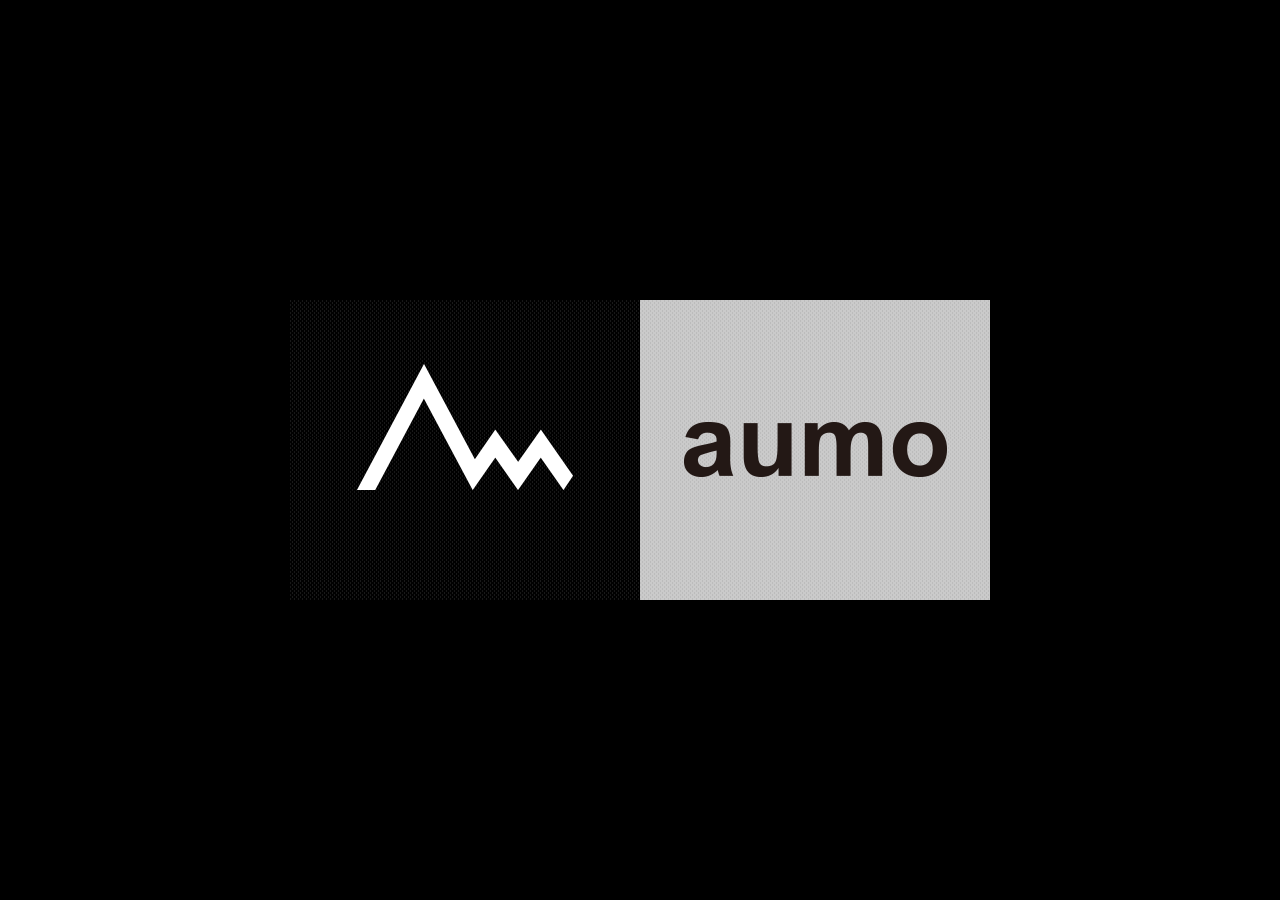
<file: index.html>
<!DOCTYPE html>
<html lang="en" class="index-warp">
<head>
    <meta http-equiv="Content-Type" content="text/html; charset=utf-8">
    <meta name="applicable-device" content="pc">
    <meta http-equiv="X-UA-Compatible" content="IE=edge">
    <meta name="renderer" content="webkit">
    <meta name="viewport" content="width=1218, initial-scale = 0.3, maximum-scale = 0.36, maximum-scale = 0.36, target-densitydpi=device-dpi">
    <meta name="apple-mobile-web-app-capable" content="yes" />
    <meta name="format-detection" content="telephone=no" />
    <title>index</title>
    <link rel="stylesheet" href="./css/reset.css"/>
    <link rel="stylesheet" href="./css/style-b.css"/>
    <script src="./js/jquery-1.12.4.min.js"></script>
</head>
<body class="posr">
<video id="big-video-vid_html5_api" class="posa" preload="auto" data-setup="{}" webkit-playsinline="" autoplay="" src="http://asx.bb-f.jp/yoji/yy_tegaki-short_mono.mp4"></video>
<div class="index-btn posa clearfix" id="index">
    <h1 class="fl">
        <a href="./b/index.html" class="index-btn1 tac fl">
            <img src="./images/b-logo1.png" alt=""/>
            <i class="db"></i>
        </a>
    </h1>
    <h1 class="fr">
        <a href="./b/index.html" class="index-btn2 tac fr">
            <img src="./images/b-logo2.png" alt=""/>
            <i class="db"></i>
        </a>
    </h1>
</div>
</body>
<script>
    var $in = $("#index");
    $in.css({"top": ( $(window).height() - 300 ) / 2 + "px"});

    var $video = $("video");
    console.log($video.height());
    $video.css({"top" : ( $(window).height() - $video.height() ) / 2.3 + "px"});
</script>
</html>
</file>
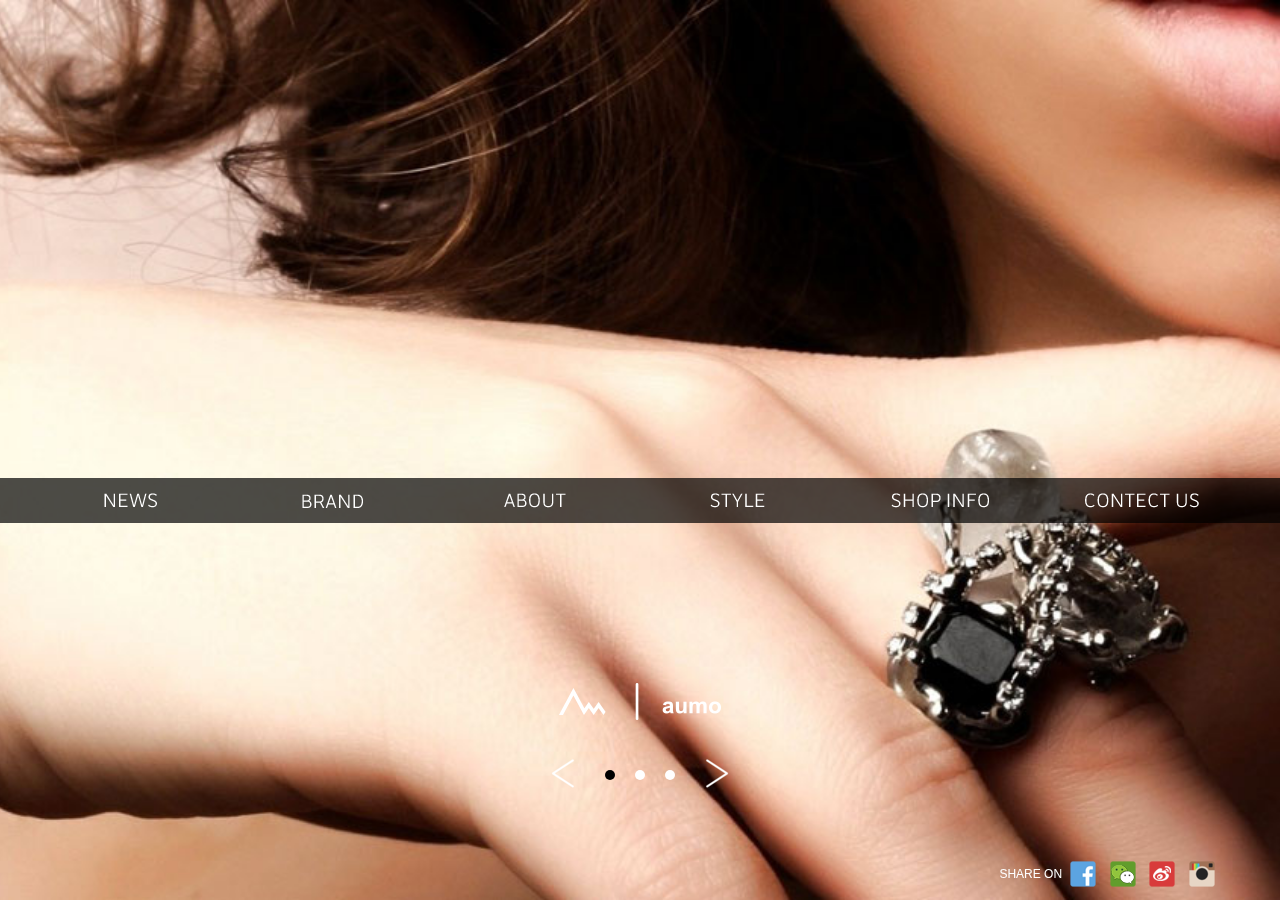
<file: b/index.html>
<!DOCTYPE html>
<html lang="en" class="index-warp">
<head>
    <meta http-equiv="Content-Type" content="text/html; charset=utf-8">
    <meta name="applicable-device" content="pc">
    <meta http-equiv="X-UA-Compatible" content="IE=edge">
    <meta name="renderer" content="webkit">
    <meta name="viewport" content="width=1218, initial-scale = 0.3, maximum-scale = 0.36, maximum-scale = 0.36, target-densitydpi=device-dpi">
    <meta name="apple-mobile-web-app-capable" content="yes" />
    <meta name="format-detection" content="telephone=no" />
    <title>index</title>
    <link rel="stylesheet" href="../css/reset.css"/>
    <link rel="stylesheet" href="../css/swiper-3.3.1.min.css"/>
    <link rel="stylesheet" href="../css/style-b.css"/>
    <script src="../js/jquery-1.12.4.min.js"></script>
    <script src="../js/swiper-3.3.1.jquery.min.js"></script>
</head>
<body>
<div class="b-swiper" id="b-swiper">
    <div class="swiper-container">
        <div class="swiper-wrapper">
            <div class="swiper-slide posr">
                <a class="a-index0 db"></a>
            </div>
            <div class="swiper-slide posr">
                <a class="a-index1 db"></a>
            </div>
            <div class="swiper-slide posr">
                <a class="a-index2 db"></a>
            </div>
        </div>
        <div class="swiper-pagination"></div>
        <div class="swiper-button-prev"></div>
        <div class="swiper-button-next"></div>
    </div>
</div>
<div class="nav b-nav posa" id="b-nav">
    <ul class="nav-warp">
        <li class="dib"><a href="news.html" class="dib a-nav0 posr"><i class="posa"></i></a></li>
        <li class="dib"><a href="brand.html" class="dib a-nav1 posr"><i class="posa"></i></a></li>
        <li class="dib"><a href="about.html" class="dib a-nav2 posr"><i class="posa"></i></a></li>
        <li class="dib"><a href="style.html" class="dib a-nav3 posr"><i class="posa"></i></a></li>
        <li class="dib"><a href="shopInfo.html" class="dib a-nav4 posr"><i class="posa"></i></a></li>
        <li class="dib"><a href="contectUs.html" class="dib a-nav5 posr"><i class="posa"></i></a></li>
    </ul>
</div>
<h1 class="b-logo tac posa">
    <img src="../images/b-logo3.png" alt=""/>
</h1>

<div class="footer b-footer posa" id="footer">
    <div class="footer-warp clearfix">
        <div class="footer-warp-r fr">
            <span class="dib">SHARE ON</span>
            <a href="javascript:;" onclick="dolog('facebook', function(){window.open('http://www.facebook.com/sharer/sharer.php?u=' + encodeURIComponent('http://www.aimmor.com/a/index.html') + '&t=' + encodeURIComponent('http://www.aimmor.com/a/index.html是国内最大的'), '_parent', ['toolbar=0,status=0,resizable=1,width=660,height=280,left=',(screen.width-660)/2,',top=',(screen.height-280)/2].join(''));return false;});" class="wb8 share0 dib" title="分享到Facebook"></a>
            <a href="javascript:;" class="share1 dib posr"></a>
            <div class="bshare-custom icon-medium-plus dib">
                <a title="分享到新浪微博" class="bshare-sinaminiblog share2"></a>
            </div>
            <a href="https://www.instagram.com" class="share3 dib"></a>
        </div>
    </div>
</div>
<div class="ewm tac posf hide" id="ewm">
    <img src="../images/b-ewm.png" alt="ewm" class="dib"/>
    </br>
    <span class="dib">请打开微信客户端“扫一扫”</span>
</div>
</body>
<script type="text/javascript" charset="utf-8" src="../js/buttonLite.js#style=-1&amp;uuid=&amp;pophcol=2&amp;lang=zh"></script>
<script type="text/javascript" charset="utf-8" src="../js/bshareC0.js"></script>
<script src="../js/common.js"></script>
<script>
    // nav
    var $nav = $("#b-nav");
    $nav.css({"top":( $(window).height() - 45 ) / 2 + 50 + "px"});
    // swiper
    var $bS = $("#b-swiper");
    var $left = $(".swiper-button-prev");
    var $right = $(".swiper-button-next");
    $bS.find("a").css({"height":$(window).height() + "px","width":$(window).width() + "px"});
    var width = ( $(window).width() - $bS.find("a").length * 30 - 24*2 ) / 2;
    $left.css({"left":width - 20 +"px"});
    $right.css({"right":width - 20 +"px"});
    var mySwiper = new Swiper ('.swiper-container', {
        speed: 500,
        autoplayDisableOnInteraction: false,
        autoplay: 3000,
        simulateTouch: false,
        loop : true,
        pagination : '.swiper-pagination',
        paginationClickable :true,
        prevButton:'.swiper-button-prev',
        nextButton:'.swiper-button-next'
    });
</script>
</html>
</file>
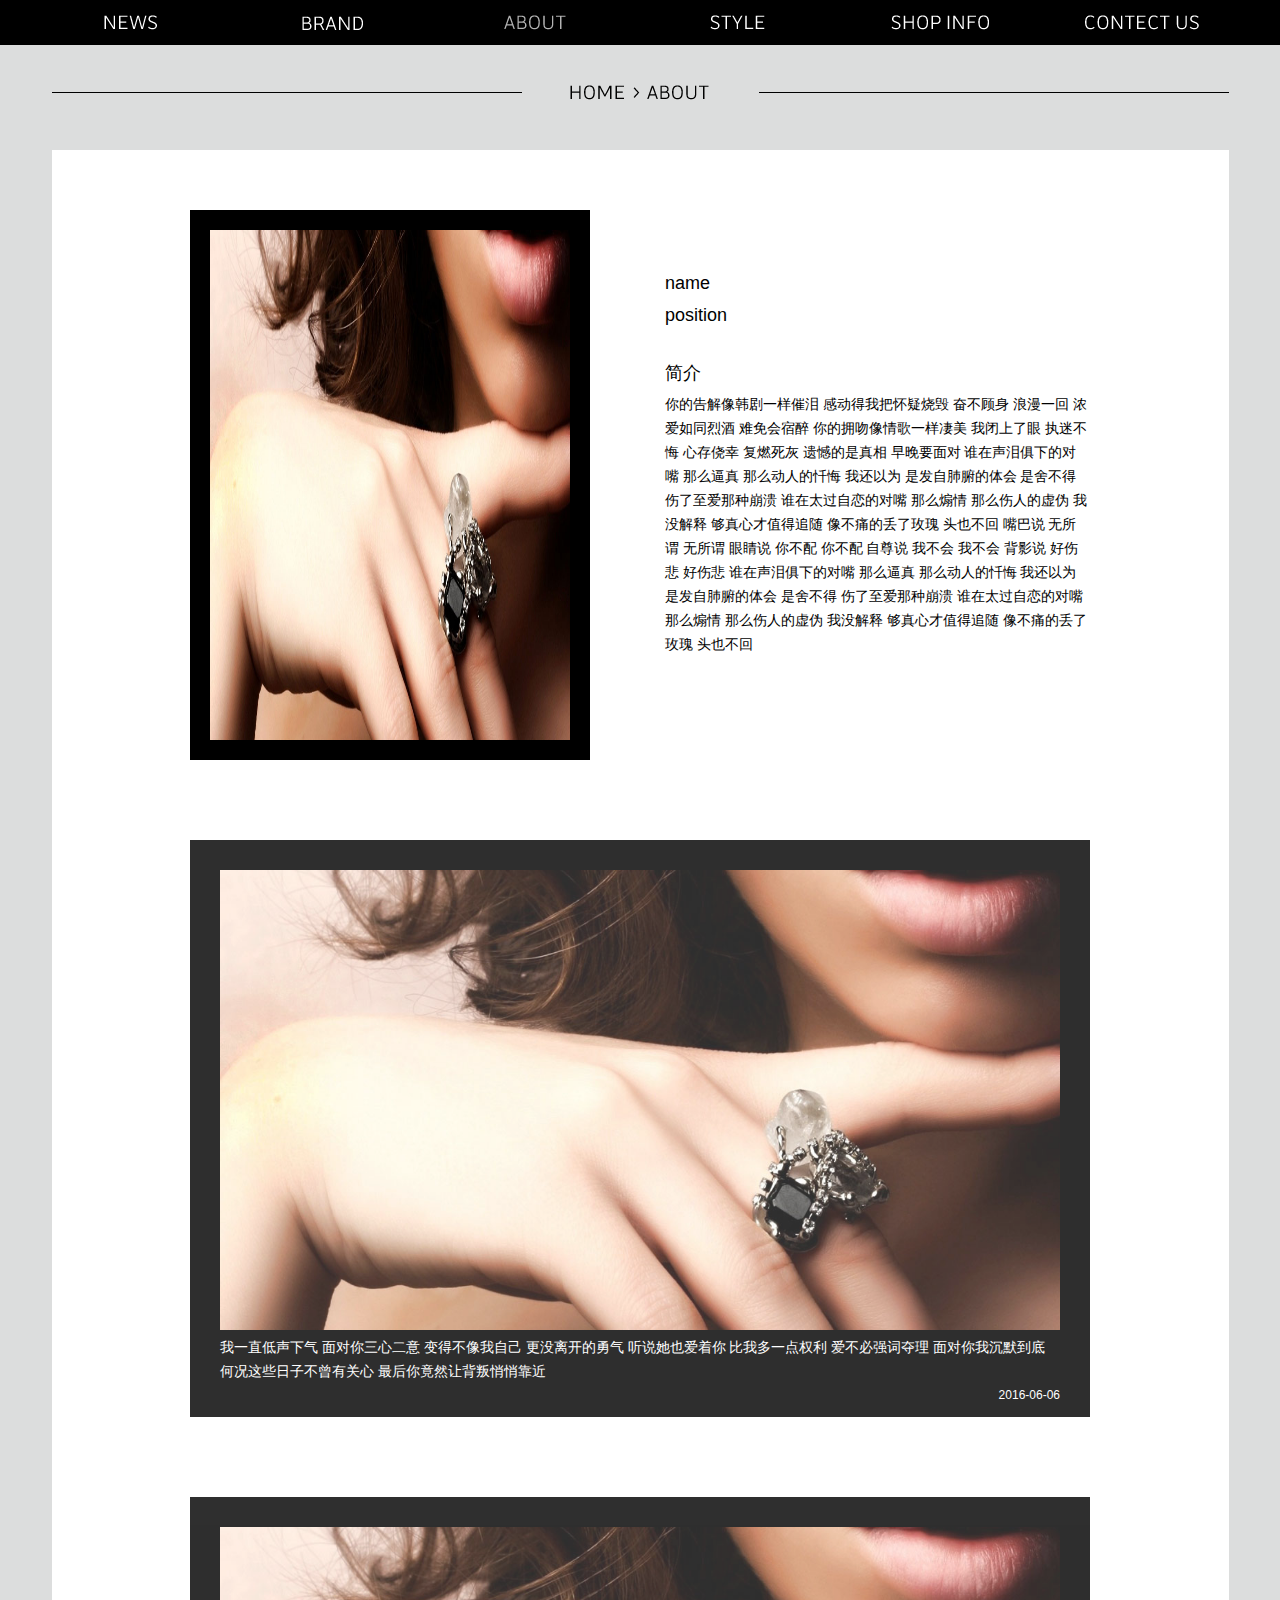
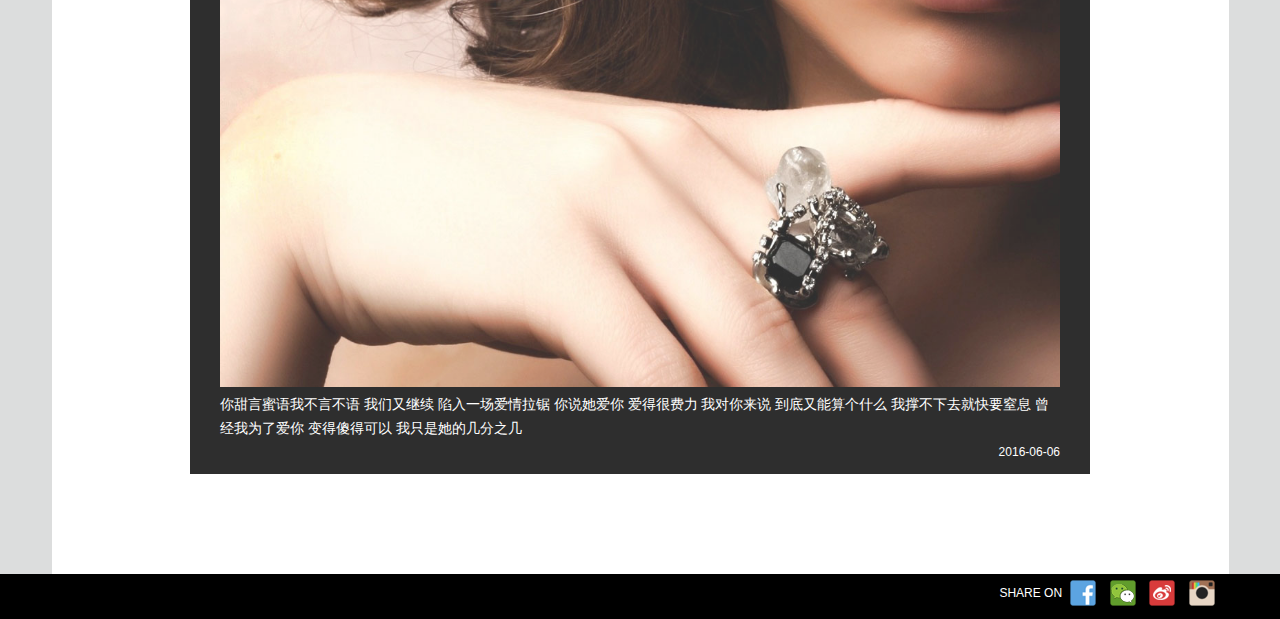
<file: b/about.html>
<!DOCTYPE html>
<html lang="en">
<head>
    <meta http-equiv="Content-Type" content="text/html; charset=utf-8">
    <meta name="applicable-device" content="pc">
    <meta http-equiv="X-UA-Compatible" content="IE=edge">
    <meta name="renderer" content="webkit">
    <meta name="viewport" content="width=1218, initial-scale = 0.3, maximum-scale = 0.36, maximum-scale = 0.36, target-densitydpi=device-dpi">
    <meta name="apple-mobile-web-app-capable" content="yes" />
    <meta name="format-detection" content="telephone=no" />
    <title>about</title>
    <link rel="stylesheet" href="../css/reset.css"/>
    <link rel="stylesheet" href="../css/swiper-3.3.1.min.css"/>
    <link rel="stylesheet" href="../css/style-b.css"/>
    <script src="../js/jquery-1.12.4.min.js"></script>
    <script src="../js/swiper-3.3.1.jquery.min.js"></script>
</head>
<body>
<div class="nav">
    <ul class="nav-warp">
        <li class="dib"><a href="news.html" class="dib a-nav0 posr"><i class="posa"></i></a></li>
        <li class="dib"><a href="brand.html" class="dib a-nav1 posr"><i class="posa"></i></a></li>
        <li class="dib"><a href="about.html" class="dib a-nav2 posr select"><i class="posa"></i></a></li>
        <li class="dib"><a href="style.html" class="dib a-nav3 posr"><i class="posa"></i></a></li>
        <li class="dib"><a href="shopInfo.html" class="dib a-nav4 posr"><i class="posa"></i></a></li>
        <li class="dib"><a href="contectUs.html" class="dib a-nav5 posr"><i class="posa"></i></a></li>
    </ul>
</div>

<div class="child-seat tac clearfix">
    <i class="fl"></i>
    <a href="index.html" class="child-seat-home dib"></a>
    <a href="about.html" class="child-seat-about dib"></a>
    <i class="fr"></i>
</div>

<div class="warp">
    <div class="news-info clearfox">
        <div class="character clearfix">
            <span class="character-img fl">
                <img src="../images/a-index0.jpg" alt=""/>
            </span>
            <div class="fr">
                <strong class="db">name<br/>position</strong>
                <p>
                    <span class="db">简介</span>
                    你的告解像韩剧一样催泪 感动得我把怀疑烧毁 奋不顾身 浪漫一回 浓爱如同烈酒 难免会宿醉 你的拥吻像情歌一样凄美 我闭上了眼 执迷不悔 心存侥幸 复燃死灰 遗憾的是真相 早晚要面对 谁在声泪俱下的对嘴 那么逼真 那么动人的忏悔 我还以为 是发自肺腑的体会 是舍不得 伤了至爱那种崩溃 谁在太过自恋的对嘴 那么煽情 那么伤人的虚伪 我没解释 够真心才值得追随 像不痛的丢了玫瑰 头也不回 嘴巴说 无所谓 无所谓 眼睛说 你不配 你不配 自尊说 我不会 我不会 背影说 好伤悲 好伤悲 谁在声泪俱下的对嘴 那么逼真 那么动人的忏悔 我还以为 是发自肺腑的体会 是舍不得 伤了至爱那种崩溃 谁在太过自恋的对嘴 那么煽情 那么伤人的虚伪 我没解释 够真心才值得追随 像不痛的丢了玫瑰 头也不回
                </p>
            </div>
        </div>
        <div class="news-info-img js-news hide">
            <img src="../images/a-index0.jpg" alt="" class="db"/>
            <p>我一直低声下气 面对你三心二意 变得不像我自己 更没离开的勇气 听说她也爱着你 比我多一点权利 爱不必强词夺理 面对你我沉默到底 何况这些日子不曾有关心 最后你竟然让背叛悄悄靠近
            </p>
            <span class="db">2016-06-06</span>
        </div>
        <div class="news-info-img js-news hide">
            <img src="../images/a-index0.jpg" alt="" class="db"/>
            <p>你甜言蜜语我不言不语 我们又继续 陷入一场爱情拉锯 你说她爱你 爱得很费力 我对你来说 到底又能算个什么 我撑不下去就快要窒息 曾经我为了爱你 变得傻得可以 我只是她的几分之几
            </p>
            <span class="db">2016-06-06</span>
        </div>
        <div class="news-info-img js-news hide">
            <img src="../images/a-index0.jpg" alt="" class="db"/>
            <p>三个人的爱算不算拥挤 何况这些日子不曾有关心 最后你竟然 让背叛悄悄靠近 你甜言蜜语我不言不语 我们又继续 陷入一场爱情拉锯 你说她爱你 爱得很费力 我对你来说 到底又能算个什么
            </p>
            <span class="db">2016-06-06</span>
        </div>
        <div class="news-info-img js-news hide">
            <img src="../images/a-index0.jpg" alt="" class="db"/>
            <p>我撑不下去就快要窒息 曾经我为了爱你 变得傻得可以 我只是她的几分之几 三个人的爱算不算拥挤 我撑不下去就快要窒息 曾经我为了爱你 变得傻得可以 我只是她的几分之几 三个人的爱算不算拥挤 我只是她的几分之几</p>
            <span class="db">2016-06-06</span>
        </div>
    </div>
</div>
<div class="footer" id="footer">
    <div class="footer-warp clearfix">
        <div class="footer-warp-r fr">
            <span class="dib">SHARE ON</span>
            <a href="javascript:;" onclick="dolog('facebook', function(){window.open('http://www.facebook.com/sharer/sharer.php?u=' + encodeURIComponent('http://www.aimmor.com/a/index.html') + '&t=' + encodeURIComponent('http://www.aimmor.com/a/index.html是国内最大的'), '_parent', ['toolbar=0,status=0,resizable=1,width=660,height=280,left=',(screen.width-660)/2,',top=',(screen.height-280)/2].join(''));return false;});" class="wb8 share0 dib" title="分享到Facebook"></a>
            <a href="javascript:;" class="share1 dib posr"></a>
            <div class="bshare-custom icon-medium-plus dib">
                <a title="分享到新浪微博" class="bshare-sinaminiblog share2"></a>
            </div>
            <a href="https://www.instagram.com" class="share3 dib"></a>
        </div>
    </div>
</div>
<div class="ewm tac posf hide" id="ewm">
    <img src="../images/b-ewm.png" alt="ewm" class="dib"/>
    </br>
    <span class="dib">请打开微信客户端“扫一扫”</span>
</div>
</body>
<script type="text/javascript" charset="utf-8" src="../js/buttonLite.js#style=-1&amp;uuid=&amp;pophcol=2&amp;lang=zh"></script>
<script type="text/javascript" charset="utf-8" src="../js/bshareC0.js"></script>
<script src="../js/common.js"></script>
</html>
</file>
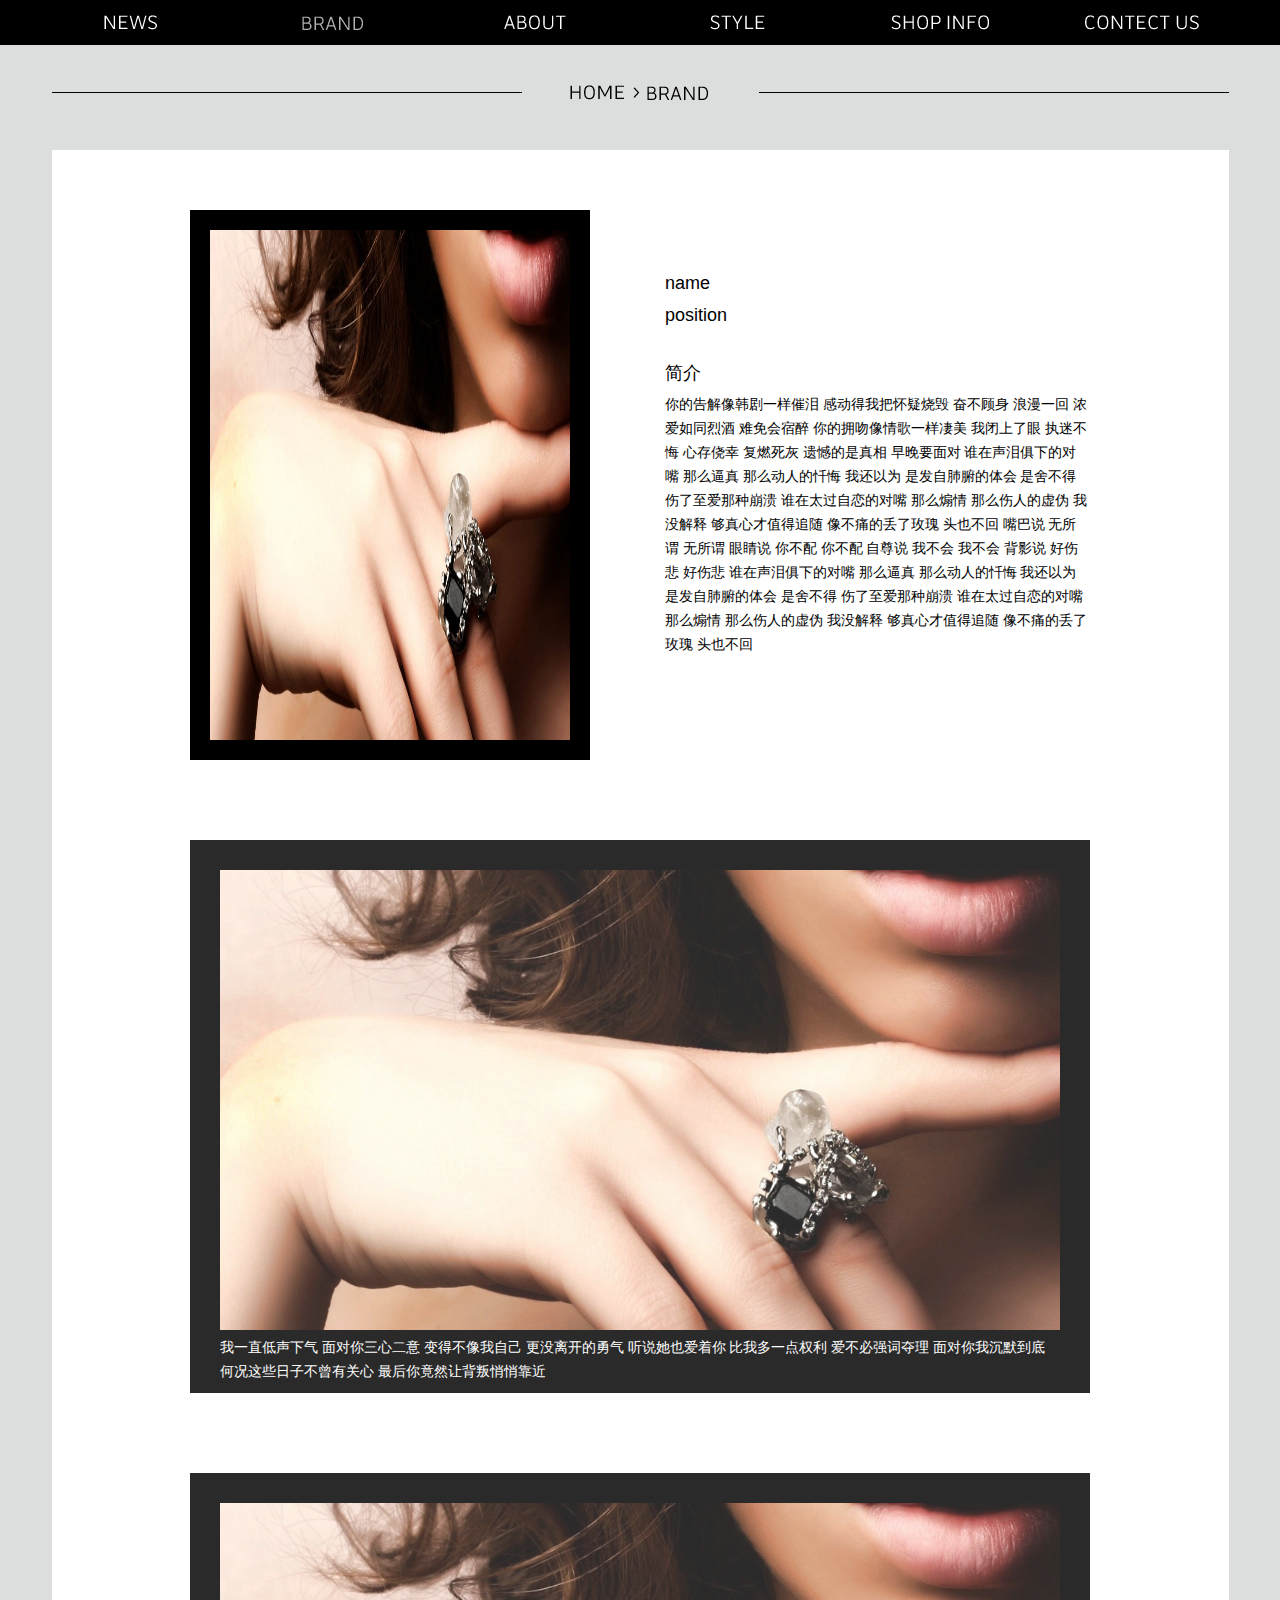
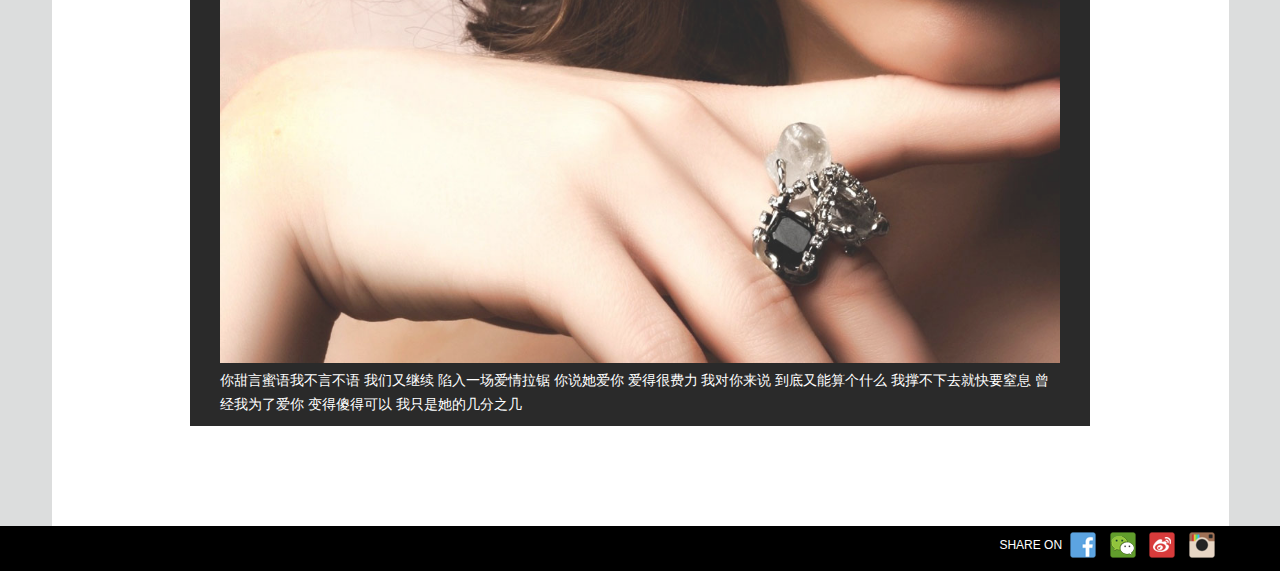
<file: b/brand.html>
<!DOCTYPE html>
<html lang="en">
<head>
    <meta http-equiv="Content-Type" content="text/html; charset=utf-8">
    <meta name="applicable-device" content="pc">
    <meta http-equiv="X-UA-Compatible" content="IE=edge">
    <meta name="renderer" content="webkit">
    <meta name="viewport" content="width=1218, initial-scale = 0.3, maximum-scale = 0.36, maximum-scale = 0.36, target-densitydpi=device-dpi">
    <meta name="apple-mobile-web-app-capable" content="yes" />
    <meta name="format-detection" content="telephone=no" />
    <title>brand</title>
    <link rel="stylesheet" href="../css/reset.css"/>
    <link rel="stylesheet" href="../css/style-b.css"/>
    <script src="../js/jquery-1.12.4.min.js"></script>
</head>
<body>
<div class="nav">
    <ul class="nav-warp">
        <li class="dib"><a href="news.html" class="dib a-nav0 posr"><i class="posa"></i></a></li>
        <li class="dib"><a href="brand.html" class="dib a-nav1 posr select"><i class="posa"></i></a></li>
        <li class="dib"><a href="about.html" class="dib a-nav2 posr"><i class="posa"></i></a></li>
        <li class="dib"><a href="style.html" class="dib a-nav3 posr"><i class="posa"></i></a></li>
        <li class="dib"><a href="shopInfo.html" class="dib a-nav4 posr"><i class="posa"></i></a></li>
        <li class="dib"><a href="contectUs.html" class="dib a-nav5 posr"><i class="posa"></i></a></li>
    </ul>
</div>

<div class="child-seat tac clearfix">
    <i class="fl"></i>
    <a href="index.html" class="child-seat-home dib"></a>
    <a href="brand.html" class="child-seat-brand dib"></a>
    <i class="fr"></i>
</div>

<div class="warp">
    <div class="news-info clearfox">
        <div class="character clearfix">
                    <span class="character-img fl">
                        <img src="../images/a-index0.jpg" alt=""/>
                    </span>
            <div class="fr">
                <strong class="db">name<br/>position</strong>
                <p>
                    <span class="db">简介</span>
                    你的告解像韩剧一样催泪 感动得我把怀疑烧毁 奋不顾身 浪漫一回 浓爱如同烈酒 难免会宿醉 你的拥吻像情歌一样凄美 我闭上了眼 执迷不悔 心存侥幸 复燃死灰 遗憾的是真相 早晚要面对 谁在声泪俱下的对嘴 那么逼真 那么动人的忏悔 我还以为 是发自肺腑的体会 是舍不得 伤了至爱那种崩溃 谁在太过自恋的对嘴 那么煽情 那么伤人的虚伪 我没解释 够真心才值得追随 像不痛的丢了玫瑰 头也不回 嘴巴说 无所谓 无所谓 眼睛说 你不配 你不配 自尊说 我不会 我不会 背影说 好伤悲 好伤悲 谁在声泪俱下的对嘴 那么逼真 那么动人的忏悔 我还以为 是发自肺腑的体会 是舍不得 伤了至爱那种崩溃 谁在太过自恋的对嘴 那么煽情 那么伤人的虚伪 我没解释 够真心才值得追随 像不痛的丢了玫瑰 头也不回
                </p>
            </div>
        </div>
        <div class="news-info-img js-news hide">
            <img src="../images/a-index0.jpg" alt="" class="db"/>
            <p>我一直低声下气 面对你三心二意 变得不像我自己 更没离开的勇气 听说她也爱着你 比我多一点权利 爱不必强词夺理 面对你我沉默到底 何况这些日子不曾有关心 最后你竟然让背叛悄悄靠近
            </p>
            <!--<span class="db">2016-06-06</span>-->
        </div>
        <div class="news-info-img js-news hide">
            <img src="../images/a-index0.jpg" alt="" class="db"/>
            <p>你甜言蜜语我不言不语 我们又继续 陷入一场爱情拉锯 你说她爱你 爱得很费力 我对你来说 到底又能算个什么 我撑不下去就快要窒息 曾经我为了爱你 变得傻得可以 我只是她的几分之几
            </p>
            <!--<span class="db">2016-06-06</span>-->
        </div>
        <div class="news-info-img js-news hide">
            <img src="../images/a-index0.jpg" alt="" class="db"/>
            <p>三个人的爱算不算拥挤 何况这些日子不曾有关心 最后你竟然 让背叛悄悄靠近 你甜言蜜语我不言不语 我们又继续 陷入一场爱情拉锯 你说她爱你 爱得很费力 我对你来说 到底又能算个什么
            </p>
            <!--<span class="db">2016-06-06</span>-->
        </div>
        <div class="news-info-img js-news hide">
            <img src="../images/a-index0.jpg" alt="" class="db"/>
            <p>我撑不下去就快要窒息 曾经我为了爱你 变得傻得可以 我只是她的几分之几 三个人的爱算不算拥挤 我撑不下去就快要窒息 曾经我为了爱你 变得傻得可以 我只是她的几分之几 三个人的爱算不算拥挤 我只是她的几分之几</p>
            <!--<span class="db">2016-06-06</span>-->
        </div>
    </div>
</div>

<div class="footer" id="footer">
    <div class="footer-warp clearfix">
        <div class="footer-warp-r fr">
            <span class="dib">SHARE ON</span>
            <a href="javascript:;" onclick="dolog('facebook', function(){window.open('http://www.facebook.com/sharer/sharer.php?u=' + encodeURIComponent('http://www.aimmor.com/a/index.html') + '&t=' + encodeURIComponent('http://www.aimmor.com/a/index.html是国内最大的'), '_parent', ['toolbar=0,status=0,resizable=1,width=660,height=280,left=',(screen.width-660)/2,',top=',(screen.height-280)/2].join(''));return false;});" class="wb8 share0 dib" title="分享到Facebook"></a>
            <a href="javascript:;" class="share1 dib posr"></a>
            <div class="bshare-custom icon-medium-plus dib">
                <a title="分享到新浪微博" class="bshare-sinaminiblog share2"></a>
            </div>
            <a href="https://www.instagram.com" class="share3 dib"></a>
        </div>
    </div>
</div>
<div class="ewm tac posf hide" id="ewm">
    <img src="../images/b-ewm.png" alt="ewm" class="dib"/>
    </br>
    <span class="dib">请打开微信客户端“扫一扫”</span>
</div>
</body>
<script type="text/javascript" charset="utf-8" src="../js/buttonLite.js#style=-1&amp;uuid=&amp;pophcol=2&amp;lang=zh"></script>
<script type="text/javascript" charset="utf-8" src="../js/bshareC0.js"></script>
<script src="../js/common.js"></script>
</html>
</file>
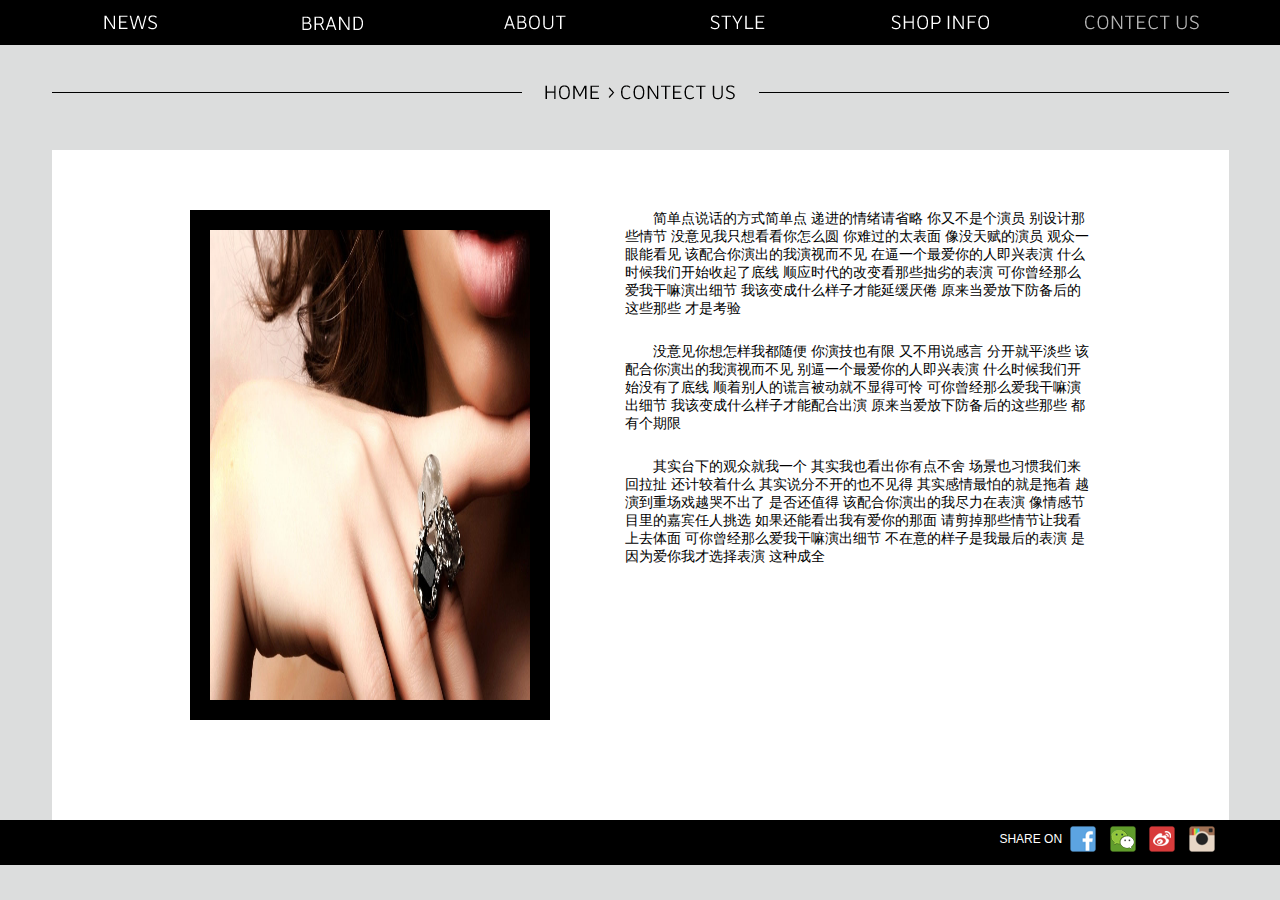
<file: b/contectUs.html>
<!DOCTYPE html>
<html lang="en">
<head>
    <meta http-equiv="Content-Type" content="text/html; charset=utf-8">
    <meta name="applicable-device" content="pc">
    <meta http-equiv="X-UA-Compatible" content="IE=edge">
    <meta name="renderer" content="webkit">
    <meta name="viewport" content="width=1218, initial-scale = 0.3, maximum-scale = 0.36, maximum-scale = 0.36, target-densitydpi=device-dpi">
    <meta name="apple-mobile-web-app-capable" content="yes" />
    <meta name="format-detection" content="telephone=no" />
    <title>contectUs</title>
    <link rel="stylesheet" href="../css/reset.css"/>
    <link rel="stylesheet" href="../css/style-b.css"/>
    <script src="../js/jquery-1.12.4.min.js"></script>
</head>
<body>
<div class="nav">
    <ul class="nav-warp">
        <li class="dib"><a href="news.html" class="dib a-nav0 posr"><i class="posa"></i></a></li>
        <li class="dib"><a href="brand.html" class="dib a-nav1 posr"><i class="posa"></i></a></li>
        <li class="dib"><a href="about.html" class="dib a-nav2 posr"><i class="posa"></i></a></li>
        <li class="dib"><a href="style.html" class="dib a-nav3 posr"><i class="posa"></i></a></li>
        <li class="dib"><a href="shopInfo.html" class="dib a-nav4 posr"><i class="posa"></i></a></li>
        <li class="dib"><a href="contectUs.html" class="dib a-nav5 posr select"><i class="posa"></i></a></li>
    </ul>
</div>

<div class="child-seat tac clearfix">
    <i class="fl"></i>
    <a href="index.html" class="child-seat-home dib"></a>
    <a href="contectUs.html" class="child-seat-us dib"></a>
    <i class="fr"></i>
</div>

<div class="warp">
    <div class="about clearfix">
        <span class="fl">
            <img src="../images/a-index0.jpg" alt=""/>
        </span>
        <p class="fr">简单点说话的方式简单点 递进的情绪请省略 你又不是个演员 别设计那些情节 没意见我只想看看你怎么圆 你难过的太表面 像没天赋的演员 观众一眼能看见 该配合你演出的我演视而不见 在逼一个最爱你的人即兴表演 什么时候我们开始收起了底线 顺应时代的改变看那些拙劣的表演 可你曾经那么爱我干嘛演出细节 我该变成什么样子才能延缓厌倦 原来当爱放下防备后的这些那些 才是考验
        </p>
        <p class="fr">没意见你想怎样我都随便 你演技也有限 又不用说感言 分开就平淡些 该配合你演出的我演视而不见 别逼一个最爱你的人即兴表演 什么时候我们开始没有了底线 顺着别人的谎言被动就不显得可怜 可你曾经那么爱我干嘛演出细节 我该变成什么样子才能配合出演 原来当爱放下防备后的这些那些 都有个期限
        </p>
        <p class="fr">其实台下的观众就我一个 其实我也看出你有点不舍 场景也习惯我们来回拉扯 还计较着什么 其实说分不开的也不见得 其实感情最怕的就是拖着 越演到重场戏越哭不出了 是否还值得 该配合你演出的我尽力在表演 像情感节目里的嘉宾任人挑选 如果还能看出我有爱你的那面 请剪掉那些情节让我看上去体面 可你曾经那么爱我干嘛演出细节 不在意的样子是我最后的表演 是因为爱你我才选择表演 这种成全</p>
    </div>
</div>

<div class="footer" id="footer">
    <div class="footer-warp clearfix">
        <div class="footer-warp-r fr">
            <span class="dib">SHARE ON</span>
            <a href="javascript:;" onclick="dolog('facebook', function(){window.open('http://www.facebook.com/sharer/sharer.php?u=' + encodeURIComponent('http://www.aimmor.com/a/index.html') + '&t=' + encodeURIComponent('http://www.aimmor.com/a/index.html是国内最大的'), '_parent', ['toolbar=0,status=0,resizable=1,width=660,height=280,left=',(screen.width-660)/2,',top=',(screen.height-280)/2].join(''));return false;});" class="wb8 share0 dib" title="分享到Facebook"></a>
            <a href="javascript:;" class="share1 dib posr"></a>
            <div class="bshare-custom icon-medium-plus dib">
                <a title="分享到新浪微博" class="bshare-sinaminiblog share2"></a>
            </div>
            <a href="https://www.instagram.com" class="share3 dib"></a>
        </div>
    </div>
    <div class="ewm tac posf hide" id="ewm">
        <img src="../images/b-ewm.png" alt="ewm" class="dib"/>
        </br>
        <span class="dib">请打开微信客户端“扫一扫”</span>
    </div>
</div>
</body>
<script type="text/javascript" charset="utf-8" src="../js/buttonLite.js#style=-1&amp;uuid=&amp;pophcol=2&amp;lang=zh"></script>
<script type="text/javascript" charset="utf-8" src="../js/bshareC0.js"></script>
<script src="../js/common.js"></script>
</html>
</file>
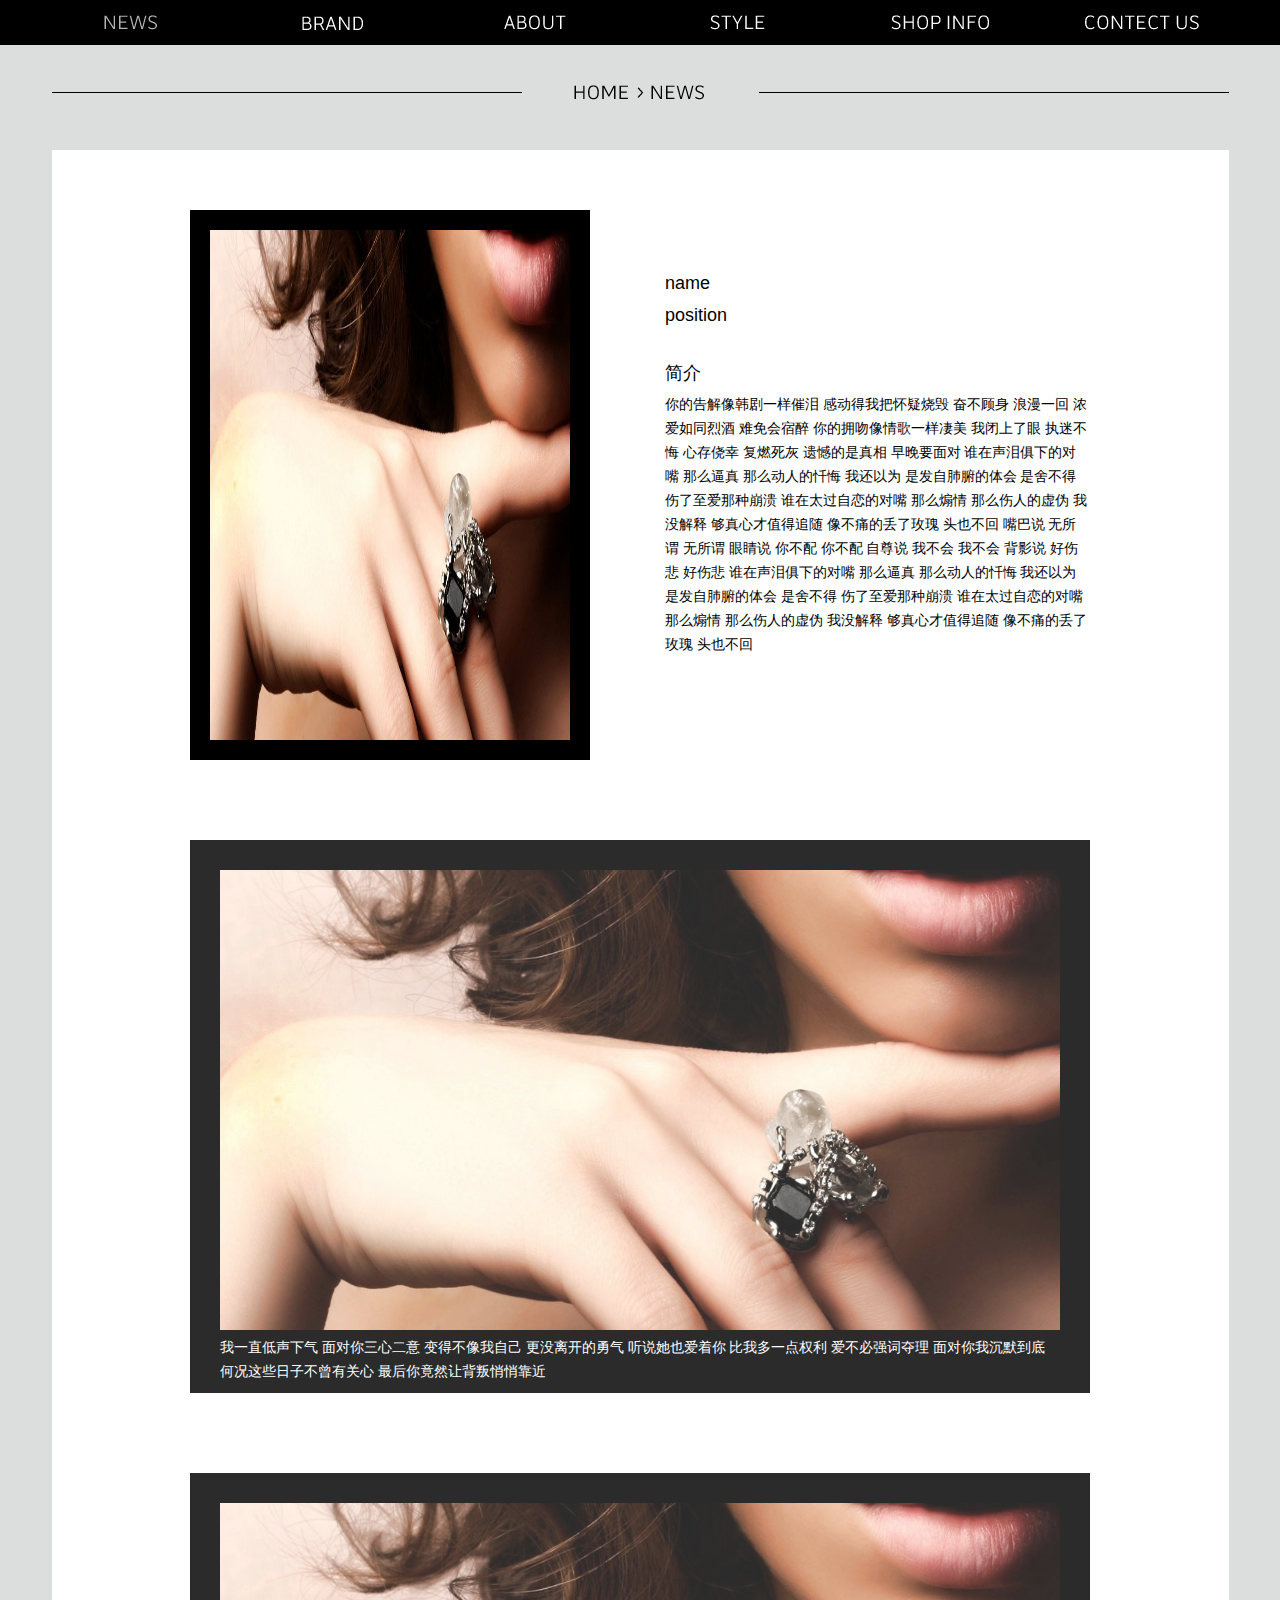
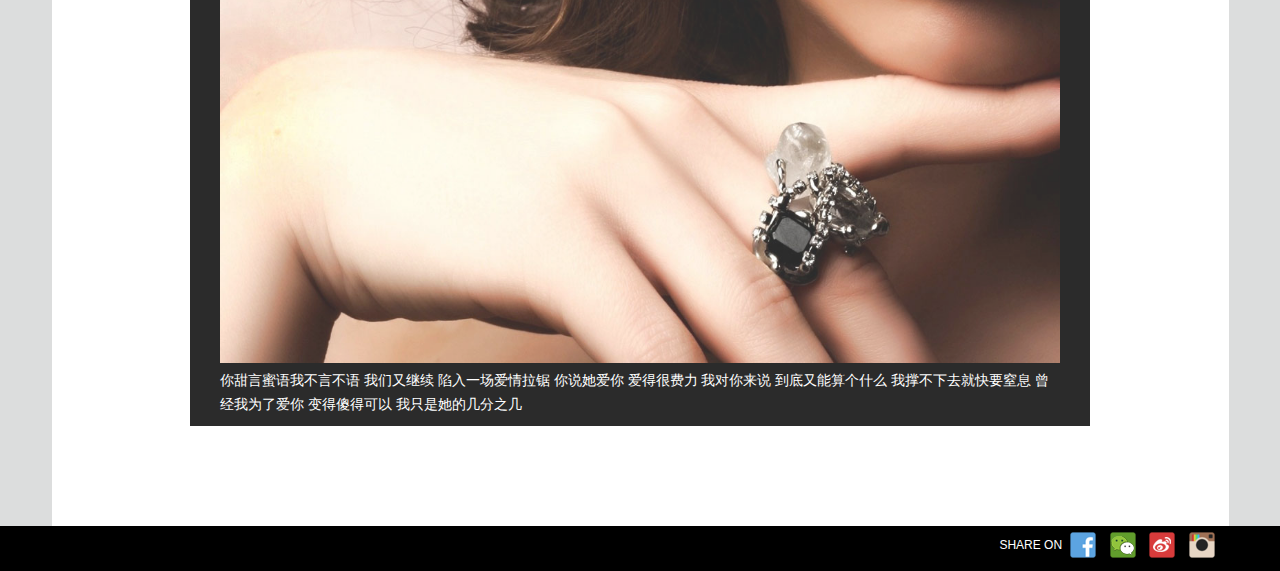
<file: b/news.html>
<!DOCTYPE html>
<html lang="en">
<head>
    <meta http-equiv="Content-Type" content="text/html; charset=utf-8">
    <meta name="applicable-device" content="pc">
    <meta http-equiv="X-UA-Compatible" content="IE=edge">
    <meta name="renderer" content="webkit">
    <meta name="viewport" content="width=1218, initial-scale = 0.3, maximum-scale = 0.36, maximum-scale = 0.36, target-densitydpi=device-dpi">
    <meta name="apple-mobile-web-app-capable" content="yes" />
    <meta name="format-detection" content="telephone=no" />
    <title>news</title>
    <link rel="stylesheet" href="../css/reset.css"/>
    <link rel="stylesheet" href="../css/style-b.css"/>
    <script src="../js/jquery-1.12.4.min.js"></script>
</head>
<body>
    <div class="nav">
        <ul class="nav-warp">
            <li class="dib"><a href="news.html" class="dib a-nav0 posr select"><i class="posa"></i></a></li>
            <li class="dib"><a href="brand.html" class="dib a-nav1 posr"><i class="posa"></i></a></li>
            <li class="dib"><a href="about.html" class="dib a-nav2 posr"><i class="posa"></i></a></li>
            <li class="dib"><a href="style.html" class="dib a-nav3 posr"><i class="posa"></i></a></li>
            <li class="dib"><a href="shopInfo.html" class="dib a-nav4 posr"><i class="posa"></i></a></li>
            <li class="dib"><a href="contectUs.html" class="dib a-nav5 posr"><i class="posa"></i></a></li>
        </ul>
    </div>
    <div class="child-seat tac clearfix">
        <i class="fl"></i>
        <a href="index.html" class="child-seat-home dib"></a>
        <a href="news.html" class="child-seat-news dib"></a>
        <i class="fr"></i>
    </div>
    <div class="warp">
        <div class="news-info clearfox">
            <div class="character clearfix">
                    <span class="character-img fl">
                        <img src="../images/a-index0.jpg" alt=""/>
                    </span>
                <div class="fr">
                    <strong class="db">name<br/>position</strong>
                    <p>
                        <span class="db">简介</span>
                        你的告解像韩剧一样催泪 感动得我把怀疑烧毁 奋不顾身 浪漫一回 浓爱如同烈酒 难免会宿醉 你的拥吻像情歌一样凄美 我闭上了眼 执迷不悔 心存侥幸 复燃死灰 遗憾的是真相 早晚要面对 谁在声泪俱下的对嘴 那么逼真 那么动人的忏悔 我还以为 是发自肺腑的体会 是舍不得 伤了至爱那种崩溃 谁在太过自恋的对嘴 那么煽情 那么伤人的虚伪 我没解释 够真心才值得追随 像不痛的丢了玫瑰 头也不回 嘴巴说 无所谓 无所谓 眼睛说 你不配 你不配 自尊说 我不会 我不会 背影说 好伤悲 好伤悲 谁在声泪俱下的对嘴 那么逼真 那么动人的忏悔 我还以为 是发自肺腑的体会 是舍不得 伤了至爱那种崩溃 谁在太过自恋的对嘴 那么煽情 那么伤人的虚伪 我没解释 够真心才值得追随 像不痛的丢了玫瑰 头也不回
                    </p>
                </div>
            </div>
            <div class="news-info-img js-news hide">
                <img src="../images/a-index0.jpg" alt="" class="db"/>
                <p>我一直低声下气 面对你三心二意 变得不像我自己 更没离开的勇气 听说她也爱着你 比我多一点权利 爱不必强词夺理 面对你我沉默到底 何况这些日子不曾有关心 最后你竟然让背叛悄悄靠近
                </p>
                <!--<span class="db">2016-06-06</span>-->
            </div>
            <div class="news-info-img js-news hide">
                <img src="../images/a-index0.jpg" alt="" class="db"/>
                <p>你甜言蜜语我不言不语 我们又继续 陷入一场爱情拉锯 你说她爱你 爱得很费力 我对你来说 到底又能算个什么 我撑不下去就快要窒息 曾经我为了爱你 变得傻得可以 我只是她的几分之几
                </p>
                <!--<span class="db">2016-06-06</span>-->
            </div>
            <div class="news-info-img js-news hide">
                <img src="../images/a-index0.jpg" alt="" class="db"/>
                <p>三个人的爱算不算拥挤 何况这些日子不曾有关心 最后你竟然 让背叛悄悄靠近 你甜言蜜语我不言不语 我们又继续 陷入一场爱情拉锯 你说她爱你 爱得很费力 我对你来说 到底又能算个什么
                </p>
                <!--<span class="db">2016-06-06</span>-->
            </div>
            <div class="news-info-img js-news hide">
                <img src="../images/a-index0.jpg" alt="" class="db"/>
                <p>我撑不下去就快要窒息 曾经我为了爱你 变得傻得可以 我只是她的几分之几 三个人的爱算不算拥挤 我撑不下去就快要窒息 曾经我为了爱你 变得傻得可以 我只是她的几分之几 三个人的爱算不算拥挤 我只是她的几分之几</p>
                <!--<span class="db">2016-06-06</span>-->
            </div>
        </div>
    </div>

    <div class="footer" id="footer">
        <div class="footer-warp clearfix">
            <div class="footer-warp-r fr">
                <span class="dib">SHARE ON</span>
                <a href="javascript:;" onclick="dolog('facebook', function(){window.open('http://www.facebook.com/sharer/sharer.php?u=' + encodeURIComponent('http://www.aimmor.com/a/index.html') + '&t=' + encodeURIComponent('http://www.aimmor.com/a/index.html是国内最大的'), '_parent', ['toolbar=0,status=0,resizable=1,width=660,height=280,left=',(screen.width-660)/2,',top=',(screen.height-280)/2].join(''));return false;});" class="wb8 share0 dib" title="分享到Facebook"></a>
                <a href="javascript:;" class="share1 dib posr"></a>
                <div class="bshare-custom icon-medium-plus dib">
                    <a title="分享到新浪微博" class="bshare-sinaminiblog share2"></a>
                </div>
                <a href="https://www.instagram.com" class="share3 dib"></a>
            </div>
        </div>
    </div>
    <div class="ewm tac posf hide" id="ewm">
        <img src="../images/b-ewm.png" alt="ewm" class="dib"/>
        </br>
        <span class="dib">请打开微信客户端“扫一扫”</span>
    </div>
</body>
<script type="text/javascript" charset="utf-8" src="../js/buttonLite.js#style=-1&amp;uuid=&amp;pophcol=2&amp;lang=zh"></script>
<script type="text/javascript" charset="utf-8" src="../js/bshareC0.js"></script>
<script src="../js/common.js"></script>
</html>
</file>
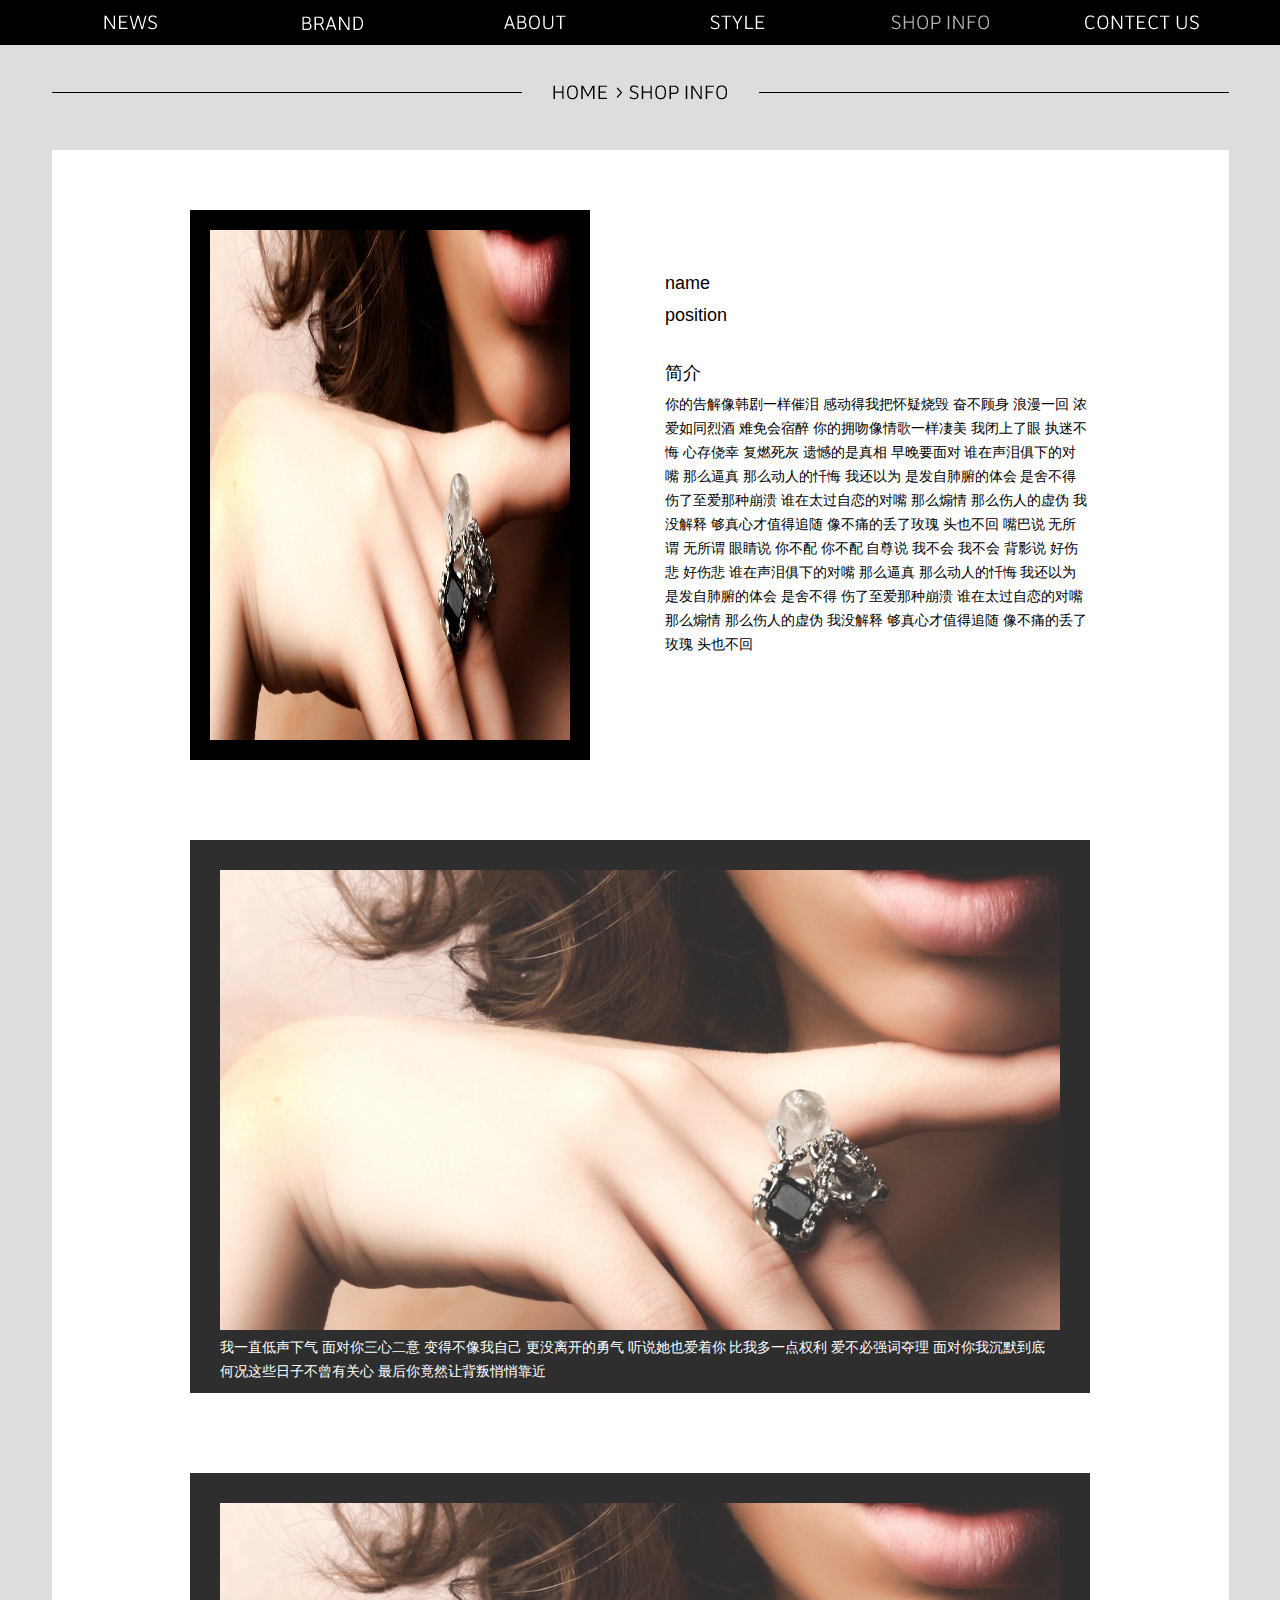
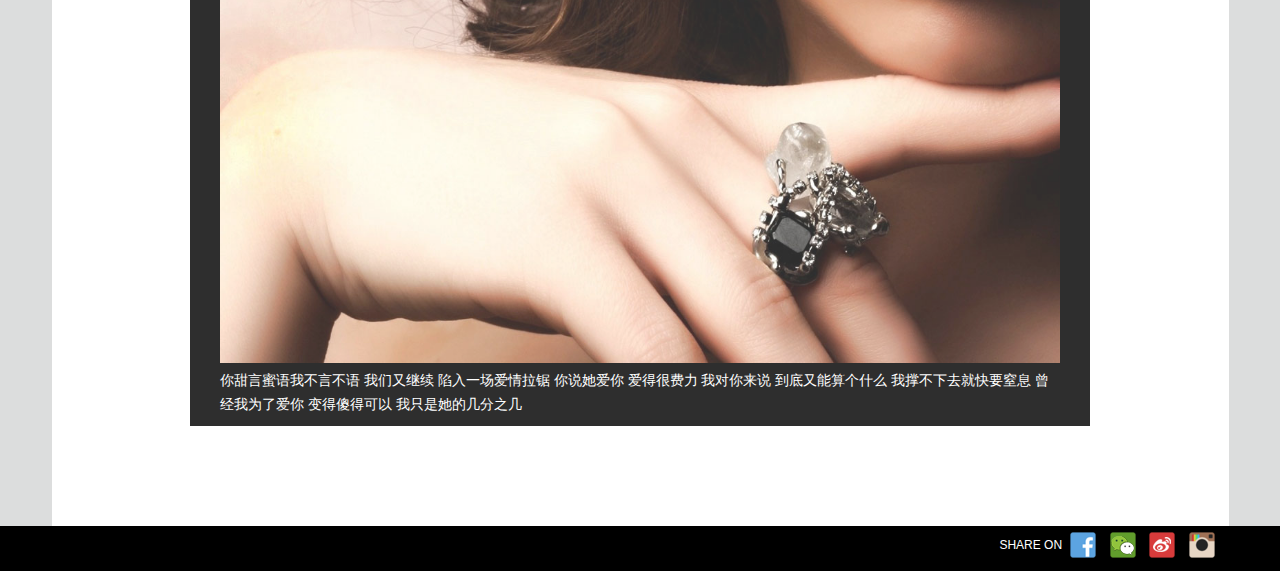
<file: b/shopInfo.html>
<!DOCTYPE html>
<html lang="en">
<head>
    <meta http-equiv="Content-Type" content="text/html; charset=utf-8">
    <meta name="applicable-device" content="pc">
    <meta http-equiv="X-UA-Compatible" content="IE=edge">
    <meta name="renderer" content="webkit">
    <meta name="viewport" content="width=1218, initial-scale = 0.3, maximum-scale = 0.36, maximum-scale = 0.36, target-densitydpi=device-dpi">
    <meta name="apple-mobile-web-app-capable" content="yes" />
    <meta name="format-detection" content="telephone=no" />
    <title>shop info</title>
    <link rel="stylesheet" href="../css/reset.css"/>
    <link rel="stylesheet" href="../css/style-b.css"/>
    <script src="../js/jquery-1.12.4.min.js"></script>
</head>
<body>
<div class="nav">
    <ul class="nav-warp">
        <li class="dib"><a href="news.html" class="dib a-nav0 posr"><i class="posa"></i></a></li>
        <li class="dib"><a href="brand.html" class="dib a-nav1 posr"><i class="posa"></i></a></li>
        <li class="dib"><a href="about.html" class="dib a-nav2 posr"><i class="posa"></i></a></li>
        <li class="dib"><a href="style.html" class="dib a-nav3 posr"><i class="posa"></i></a></li>
        <li class="dib"><a href="shopInfo.html" class="dib a-nav4 posr select"><i class="posa"></i></a></li>
        <li class="dib"><a href="contectUs.html" class="dib a-nav5 posr"><i class="posa"></i></a></li>
    </ul>
</div>

<div class="child-seat tac clearfix">
    <i class="fl"></i>
    <a href="index.html" class="child-seat-home dib"></a>
    <a href="about.html" class="child-seat-info dib"></a>
    <i class="fr"></i>
</div>

<div class="warp">
    <div class="news-info clearfox">
        <div class="character clearfix">
                    <span class="character-img fl">
                        <img src="../images/a-index0.jpg" alt=""/>
                    </span>
            <div class="fr">
                <strong class="db">name<br/>position</strong>
                <p>
                    <span class="db">简介</span>
                    你的告解像韩剧一样催泪 感动得我把怀疑烧毁 奋不顾身 浪漫一回 浓爱如同烈酒 难免会宿醉 你的拥吻像情歌一样凄美 我闭上了眼 执迷不悔 心存侥幸 复燃死灰 遗憾的是真相 早晚要面对 谁在声泪俱下的对嘴 那么逼真 那么动人的忏悔 我还以为 是发自肺腑的体会 是舍不得 伤了至爱那种崩溃 谁在太过自恋的对嘴 那么煽情 那么伤人的虚伪 我没解释 够真心才值得追随 像不痛的丢了玫瑰 头也不回 嘴巴说 无所谓 无所谓 眼睛说 你不配 你不配 自尊说 我不会 我不会 背影说 好伤悲 好伤悲 谁在声泪俱下的对嘴 那么逼真 那么动人的忏悔 我还以为 是发自肺腑的体会 是舍不得 伤了至爱那种崩溃 谁在太过自恋的对嘴 那么煽情 那么伤人的虚伪 我没解释 够真心才值得追随 像不痛的丢了玫瑰 头也不回
                </p>
            </div>
        </div>
        <div class="news-info-img js-news hide">
            <img src="../images/a-index0.jpg" alt="" class="db"/>
            <p>我一直低声下气 面对你三心二意 变得不像我自己 更没离开的勇气 听说她也爱着你 比我多一点权利 爱不必强词夺理 面对你我沉默到底 何况这些日子不曾有关心 最后你竟然让背叛悄悄靠近
            </p>
            <!--<span class="db">2016-06-06</span>-->
        </div>
        <div class="news-info-img js-news hide">
            <img src="../images/a-index0.jpg" alt="" class="db"/>
            <p>你甜言蜜语我不言不语 我们又继续 陷入一场爱情拉锯 你说她爱你 爱得很费力 我对你来说 到底又能算个什么 我撑不下去就快要窒息 曾经我为了爱你 变得傻得可以 我只是她的几分之几
            </p>
            <!--<span class="db">2016-06-06</span>-->
        </div>
        <div class="news-info-img js-news hide">
            <img src="../images/a-index0.jpg" alt="" class="db"/>
            <p>三个人的爱算不算拥挤 何况这些日子不曾有关心 最后你竟然 让背叛悄悄靠近 你甜言蜜语我不言不语 我们又继续 陷入一场爱情拉锯 你说她爱你 爱得很费力 我对你来说 到底又能算个什么
            </p>
            <!--<span class="db">2016-06-06</span>-->
        </div>
        <div class="news-info-img js-news hide">
            <img src="../images/a-index0.jpg" alt="" class="db"/>
            <p>我撑不下去就快要窒息 曾经我为了爱你 变得傻得可以 我只是她的几分之几 三个人的爱算不算拥挤 我撑不下去就快要窒息 曾经我为了爱你 变得傻得可以 我只是她的几分之几 三个人的爱算不算拥挤 我只是她的几分之几</p>
            <!--<span class="db">2016-06-06</span>-->
        </div>
    </div>
</div>

<div class="footer" id="footer">
    <div class="footer-warp clearfix">
        <div class="footer-warp-r fr">
            <span class="dib">SHARE ON</span>
            <a href="javascript:;" onclick="dolog('facebook', function(){window.open('http://www.facebook.com/sharer/sharer.php?u=' + encodeURIComponent('http://www.aimmor.com/a/index.html') + '&t=' + encodeURIComponent('http://www.aimmor.com/a/index.html是国内最大的'), '_parent', ['toolbar=0,status=0,resizable=1,width=660,height=280,left=',(screen.width-660)/2,',top=',(screen.height-280)/2].join(''));return false;});" class="wb8 share0 dib" title="分享到Facebook"></a>
            <a href="javascript:;" class="share1 dib posr"></a>
            <div class="bshare-custom icon-medium-plus dib">
                <a title="分享到新浪微博" class="bshare-sinaminiblog share2"></a>
            </div>
            <a href="https://www.instagram.com" class="share3 dib"></a>
        </div>
    </div>
    <div class="ewm tac posf hide" id="ewm">
        <img src="../images/b-ewm.png" alt="ewm" class="dib"/>
        </br>
        <span class="dib">请打开微信客户端“扫一扫”</span>
    </div>
</div>
</body>
<script type="text/javascript" charset="utf-8" src="../js/buttonLite.js#style=-1&amp;uuid=&amp;pophcol=2&amp;lang=zh"></script>
<script type="text/javascript" charset="utf-8" src="../js/bshareC0.js"></script>
<script src="../js/common.js"></script>
</html>
</file>
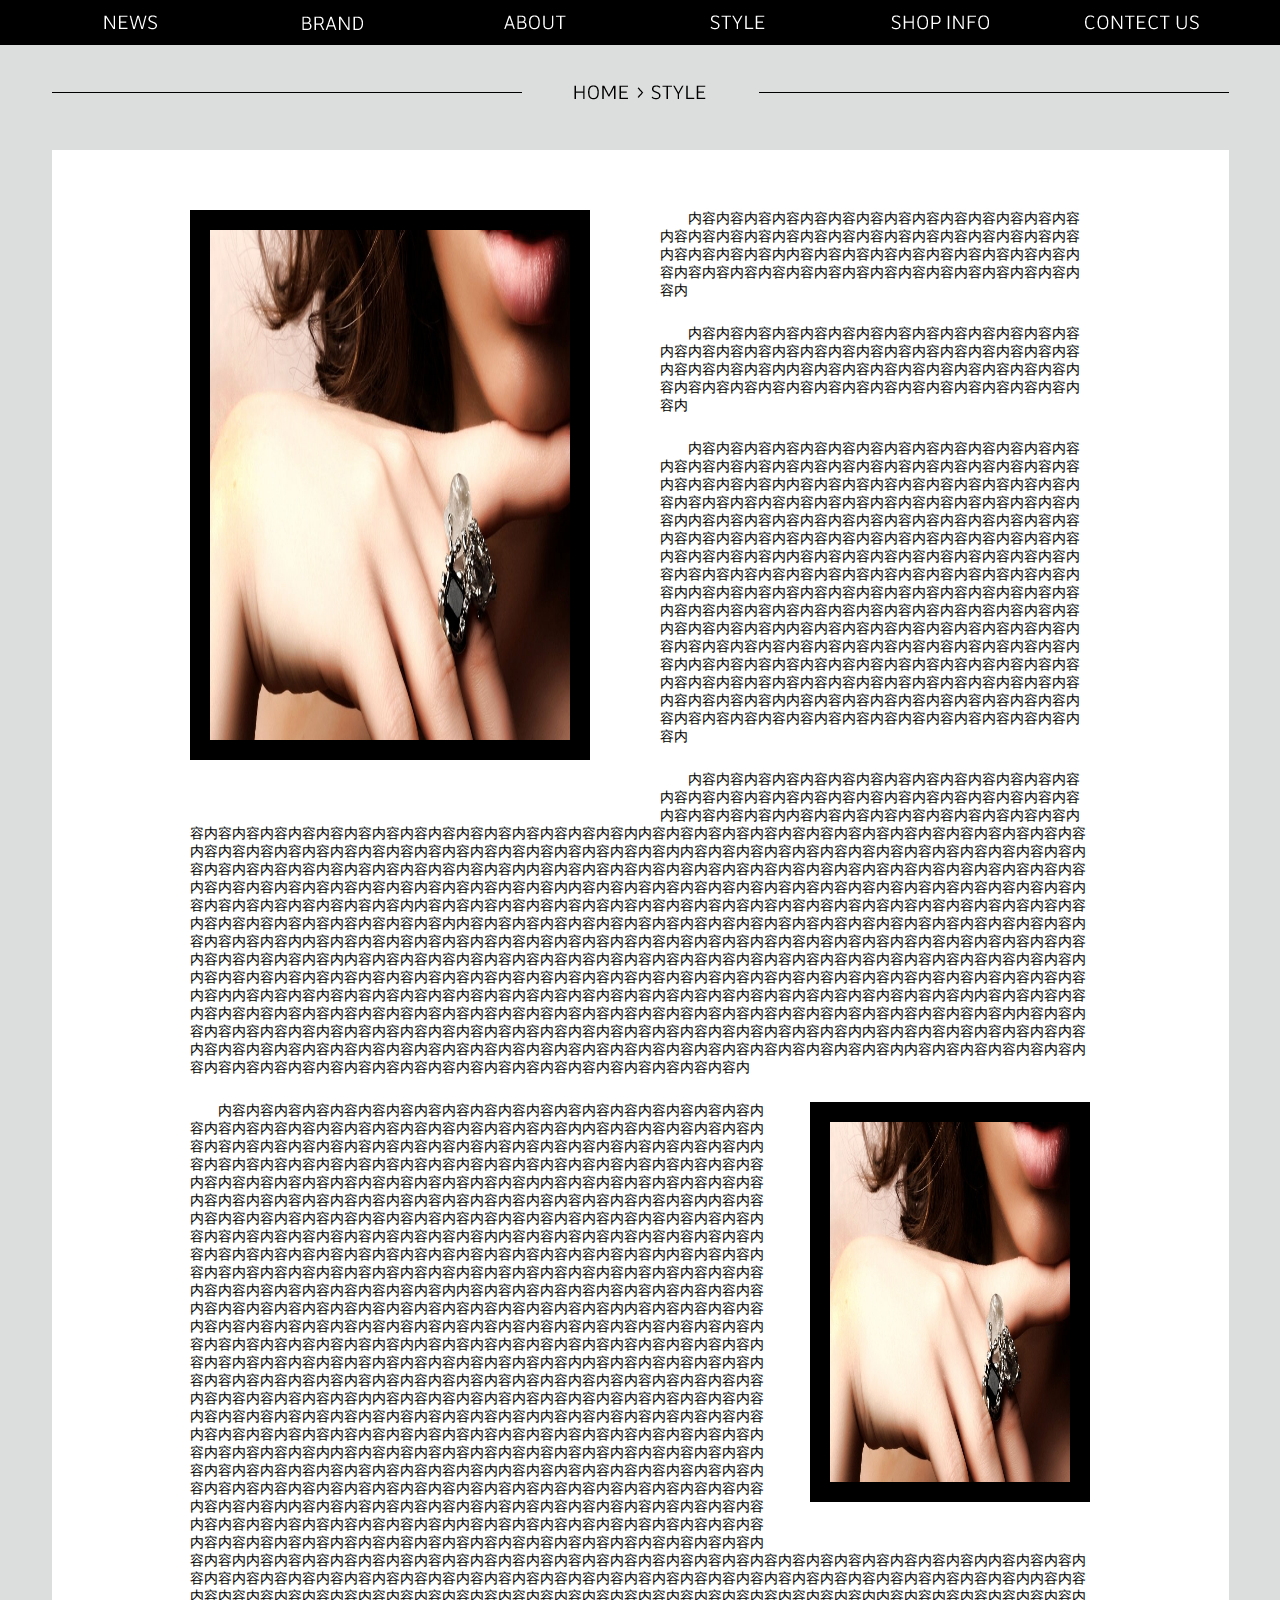
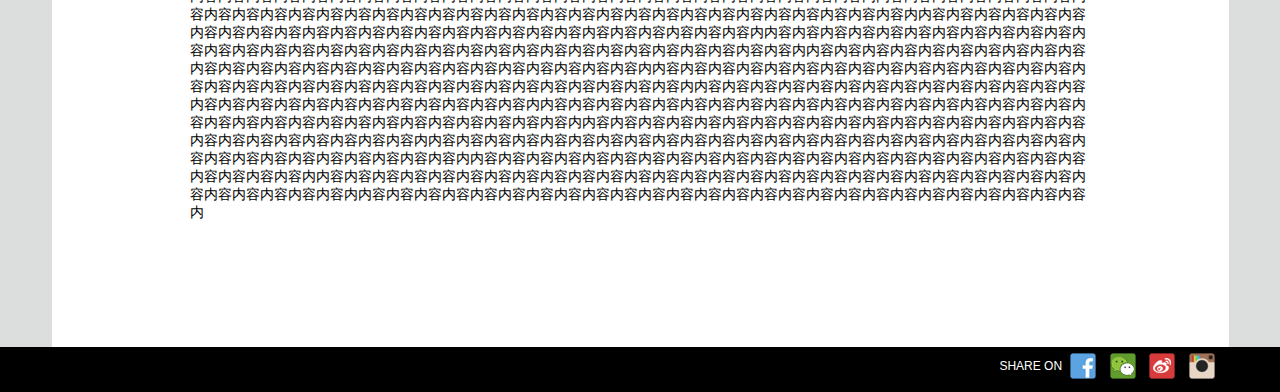
<file: b/show.html>
<!DOCTYPE html>
<html lang="en">
<head>
    <meta http-equiv="Content-Type" content="text/html; charset=utf-8">
    <meta name="applicable-device" content="pc">
    <meta http-equiv="X-UA-Compatible" content="IE=edge">
    <meta name="renderer" content="webkit">
    <meta name="viewport" content="width=1218, initial-scale = 0.3, maximum-scale = 0.36, maximum-scale = 0.36, target-densitydpi=device-dpi">
    <meta name="apple-mobile-web-app-capable" content="yes" />
    <meta name="format-detection" content="telephone=no" />
    <title>shop</title>
    <link rel="stylesheet" href="../css/reset.css"/>
    <link rel="stylesheet" href="../css/style-b.css"/>
    <script src="../js/jquery-1.12.4.min.js"></script>
</head>
<body>
<div class="nav">
    <ul class="nav-warp">
        <li class="dib"><a href="news.html" class="dib a-nav0 posr"><i class="posa"></i></a></li>
        <li class="dib"><a href="brand.html" class="dib a-nav1 posr"><i class="posa"></i></a></li>
        <li class="dib"><a href="about.html" class="dib a-nav2 posr"><i class="posa"></i></a></li>
        <li class="dib"><a href="style.html" class="dib a-nav3 posr"><i class="posa"></i></a></li>
        <li class="dib"><a href="shopInfo.html" class="dib a-nav4 posr"><i class="posa"></i></a></li>
        <li class="dib"><a href="contectUs.html" class="dib a-nav5 posr"><i class="posa"></i></a></li>
    </ul>
</div>

<div class="child-seat tac clearfix">
    <i class="fl"></i>
    <a href="index.html" class="child-seat-home dib"></a>
    <a href="style.html" class="child-seat-style dib"></a>
    <i class="fr"></i>
</div>

<div class="warp">
    <div class="show clearfix">
        <img src="../images/a-index0.jpg" alt="" class="show-bottom-img0 fl"/>
        <p>内容内容内容内容内容内容内容内容内容内容内容内容内容内容内容内容内容内容内容内容内容内容内容内容内容内容内容内容内容内容内容内容内容内内容内容内容内容内容内容内容内容内容内容内容内容内容内容内容内容内容内容内容内容内容内容内容内容内容内容内</p>
        <p>内容内容内容内容内容内容内容内容内容内容内容内容内容内容内容内容内容内容内容内容内容内容内容内容内容内容内容内容内容内容内容内容内容内内容内容内容内容内容内容内容内容内容内容内容内容内容内容内容内容内容内容内容内容内容内容内容内容内容内容内</p>
        <p>内容内容内容内容内容内容内容内容内容内容内容内容内容内容内容内容内容内容内容内容内容内容内容内容内容内容内容内容内容内容内容内容内容内内容内容内容内容内容内容内容内容内容内容内容内容内容内容内容内容内容内容内容内容内容内容内容内容内容内容内内容内容内容内容内容内容内容内容内容内容内容内容内容内容内容内容内容内容内容内容内容内容内容内容内容内容内容内容内容内容内容内容内容内内容内容内容内容内容内容内容内容内容内容内容内容内容内容内容内容内容内容内容内容内容内容内容内容内容内容内内容内容内容内容内容内容内容内容内容内容内容内容内容内容内容内容内容内容内容内容内容内容内容内容内容内容内容内容内容内容内容内容内容内内容内容内容内容内容内容内容内容内容内容内容内容内容内容内容内容内容内容内容内容内容内容内容内容内容内容内内容内容内容内容内容内容内容内容内容内容内容内容内容内容内容内容内容内容内容内容内容内容内容内容内容内容内容内容内容内容内容内容内容内内容内容内容内容内容内容内容内容内容内容内容内容内容内容内容内容内容内容内容内容内容内容内容内容内容内容内</p>
        <p>内容内容内容内容内容内容内容内容内容内容内容内容内容内容内容内容内容内容内容内容内容内容内容内容内容内容内容内容内容内容内容内容内容内内容内容内容内容内容内容内容内容内容内容内容内容内容内容内容内容内容内容内容内容内容内容内容内容内容内容内内容内容内容内容内容内容内容内容内容内容内容内容内容内容内容内容内容内容内容内容内容内容内容内容内容内容内容内容内容内容内容内容内容内内容内容内容内容内容内容内容内容内容内容内容内容内容内容内容内容内容内容内容内容内容内容内容内容内容内容内内容内容内容内容内容内容内容内容内容内容内容内容内容内容内容内容内容内容内容内容内容内容内容内容内容内容内容内容内容内容内容内容内容内内容内容内容内容内容内容内容内容内容内容内容内容内容内容内容内容内容内容内容内容内容内容内容内容内容内容内内容内容内容内容内容内容内容内容内容内容内容内容内容内容内容内容内容内容内容内容内容内容内容内容内容内容内容内容内容内容内容内容内容内内容内容内容内容内容内容内容内容内容内容内容内容内容内容内容内容内容内容内容内容内容内容内容内容内容内容内内容内容内容内容内容内容内容内容内容内容内容内容内容内容内容内容内容内容内容内容内容内容内容内容内容内容内容内容内容内容内容内容内容内内容内容内容内容内容内容内容内容内容内容内容内容内容内容内容内容内容内容内容内容内容内容内容内容内容内容内内容内容内容内容内容内容内容内容内容内容内容内容内容内容内容内容内容内容内容内容内容内容内容内容内容内容内容内容内容内容内容内容内容内内容内容内容内容内容内容内容内容内容内容内容内容内容内容内容内容内容内容内容内容内容内容内容内容内容内容内内容内容内容内容内容内容内容内容内容内容内容内容内容内容内容内容内容内容内容内容内容内容内容内容内容内容内容内容内容内容内容内容内容内内容内容内容内容内容内容内容内容内容内容内容内容内容内容内容内容内容内容内容内容内容内容内容内容内容内容内内容内容内容内容内容内容内容内容内容内容内容内容内容内容内容内容内容内容内容内容内容内容内容内容内容内容内容内容内容内容内容内容内容内内容内容内容内容内容内容内容内容内容内容内容内容内容内容内容内容内容内容内容内容内容内容内容内容内容内容内</p>
        <img src="../images/a-index0.jpg" alt="" class="show-bottom-img1 fr"/>
        <p class="clearfix">内容内容内容内容内容内容内容内容内容内容内容内容内容内容内容内容内容内容内容内容内容内容内容内容内容内容内容内容内容内容内容内容内容内内容内容内容内容内容内容内容内容内容内容内容内容内容内容内容内容内容内容内容内容内容内容内容内容内容内容内内容内容内容内容内容内容内容内容内容内容内容内容内容内容内容内容内容内容内容内容内容内容内容内容内容内容内容内容内容内容内容内容内容内内容内容内容内容内容内容内容内容内容内容内容内容内容内容内容内容内容内容内容内容内容内容内容内容内容内容内内容内容内容内容内容内容内容内容内容内容内容内容内容内容内容内容内容内容内容内容内容内容内容内容内容内容内容内容内容内容内容内容内容内内容内容内容内容内容内容内容内容内容内容内容内容内容内容内容内容内容内容内容内容内容内容内容内容内容内容内内容内容内容内容内容内容内容内容内容内容内容内容内容内容内容内容内容内容内容内容内容内容内容内容内容内容内容内容内容内容内容内容内容内内容内容内容内容内容内容内容内容内容内容内容内容内容内容内容内容内容内容内容内容内容内容内容内容内容内容内内容内容内容内容内容内容内容内容内容内容内容内容内容内容内容内容内容内容内容内容内容内容内容内容内容内容内容内容内容内容内容内容内容内内容内容内容内容内容内容内容内容内容内容内容内容内容内容内容内容内容内容内容内容内容内容内容内容内容内容内内容内容内容内容内容内容内容内容内容内容内容内容内容内容内容内容内容内容内容内容内容内容内容内容内容内容内容内容内容内容内容内容内容内内容内容内容内容内容内容内容内容内容内容内容内容内容内容内容内容内容内容内容内容内容内容内容内容内容内容内内容内容内容内容内容内容内容内容内容内容内容内容内容内容内容内容内容内容内容内容内容内容内容内容内容内容内容内容内容内容内容内容内容内内容内容内容内容内容内容内容内容内容内容内容内容内容内容内容内容内容内容内容内容内容内容内容内容内容内容内内容内容内容内容内容内容内容内容内容内容内容内容内容内容内容内容内容内容内容内容内容内容内容内容内容内容内容内容内容内容内容内容内容内内容内容内容内容内容内容内容内容内容内容内容内容内容内容内容内容内容内容内容内容内容内容内容内容内容内容内内容内容内容内容内容内容内容内容内容内容内容内容内容内容内容内容内容内容内容内容内容内容内容内容内容内容内容内容内容内容内容内容内容内内容内容内容内容内容内容内容内容内容内容内容内容内容内容内容内容内容内容内容内容内容内容内容内容内容内容内内容内容内容内容内容内容内容内容内容内容内容内容内容内容内容内容内容内容内容内容内容内容内容内容内容内容内容内容内容内容内容内容内容内内容内容内容内容内容内容内容内容内容内容内容内容内容内容内容内容内容内容内容内容内容内容内容内容内容内容内内容内容内容内容内容内容内容内容内容内容内容内容内容内容内容内容内容内容内容内容内容内容内容内容内容内容内容内容内容内容内容内容内容内内容内容内容内容内容内容内容内容内容内容内容内容内容内容内容内容内容内容内容内容内容内容内容内容内容内容内内容内容内容内容内容内容内容内容内容内容内容内容内容内容内容内容内容内容内容内容内容内容内容内容内容内容内容内容内容内容内容内容内容内内容内容内容内容内容内容内容内容内容内容内容内容内容内容内容内容内容内容内容内容内容内容内容内容内容内容内内容内容内容内容内容内容内容内容内容内容内容内容内容内容内容内容内容内容内容内容内容内容内容内容内容内容内容内容内容内容内容内容内容内内容内容内容内容内容内容内容内容内容内容内容内容内容内容内容内容内容内容内容内容内容内容内容内容内容内容内内容内容内容内容内容内容内容内容内容内容内容内容内容内容内容内容内容内容内容内容内容内容内容内容内容内容内容内容内容内容内容内容内容内内容内容内容内容内容内容内容内容内容内容内容内容内容内容内容内容内容内容内容内容内容内容内容内容内容内容内内容内容内容内容内容内容内容内容内容内容内容内容内容内容内容内容内容内容内容内容内容内容内容内容内容内容内容内容内容内容内容内容内容内内容内容内容内容内容内容内容内容内容内容内容内容内容内容内容内容内容内容内容内容内容内容内容内容内容内容内内容内容内容内容内容内容内容内容内容内容内容内容内容内容内容内容内容内容内容内容内容内容内容内容内容内容内容内容内容内容内容内容内容内内容内容内容内容内容内容内容内容内容内容内容内容内容内容内容内容内容内容内容内容内容内容内容内容内容内容内</p>
    </div>
</div>

<div class="footer" id="footer">
    <div class="footer-warp clearfix">
        <div class="footer-warp-r fr">
            <span class="dib">SHARE ON</span>
            <a href="javascript:;" onclick="dolog('facebook', function(){window.open('http://www.facebook.com/sharer/sharer.php?u=' + encodeURIComponent('http://www.aimmor.com/a/index.html') + '&t=' + encodeURIComponent('http://www.aimmor.com/a/index.html是国内最大的'), '_parent', ['toolbar=0,status=0,resizable=1,width=660,height=280,left=',(screen.width-660)/2,',top=',(screen.height-280)/2].join(''));return false;});" class="wb8 share0 dib" title="分享到Facebook"></a>
            <a href="javascript:;" class="share1 dib posr"></a>
            <div class="bshare-custom icon-medium-plus dib">
                <a title="分享到新浪微博" class="bshare-sinaminiblog share2"></a>
            </div>
            <a href="https://www.instagram.com" class="share3 dib"></a>
        </div>
    </div>
</div>
<div class="ewm tac posf hide" id="ewm">
    <img src="../images/b-ewm.png" alt="ewm" class="dib"/>
    </br>
    <span class="dib">请打开微信客户端“扫一扫”</span>
</div>
</body>
<script type="text/javascript" charset="utf-8" src="../js/buttonLite.js#style=-1&amp;uuid=&amp;pophcol=2&amp;lang=zh"></script>
<script type="text/javascript" charset="utf-8" src="../js/bshareC0.js"></script>
<script src="../js/common.js"></script>
</html>
</file>
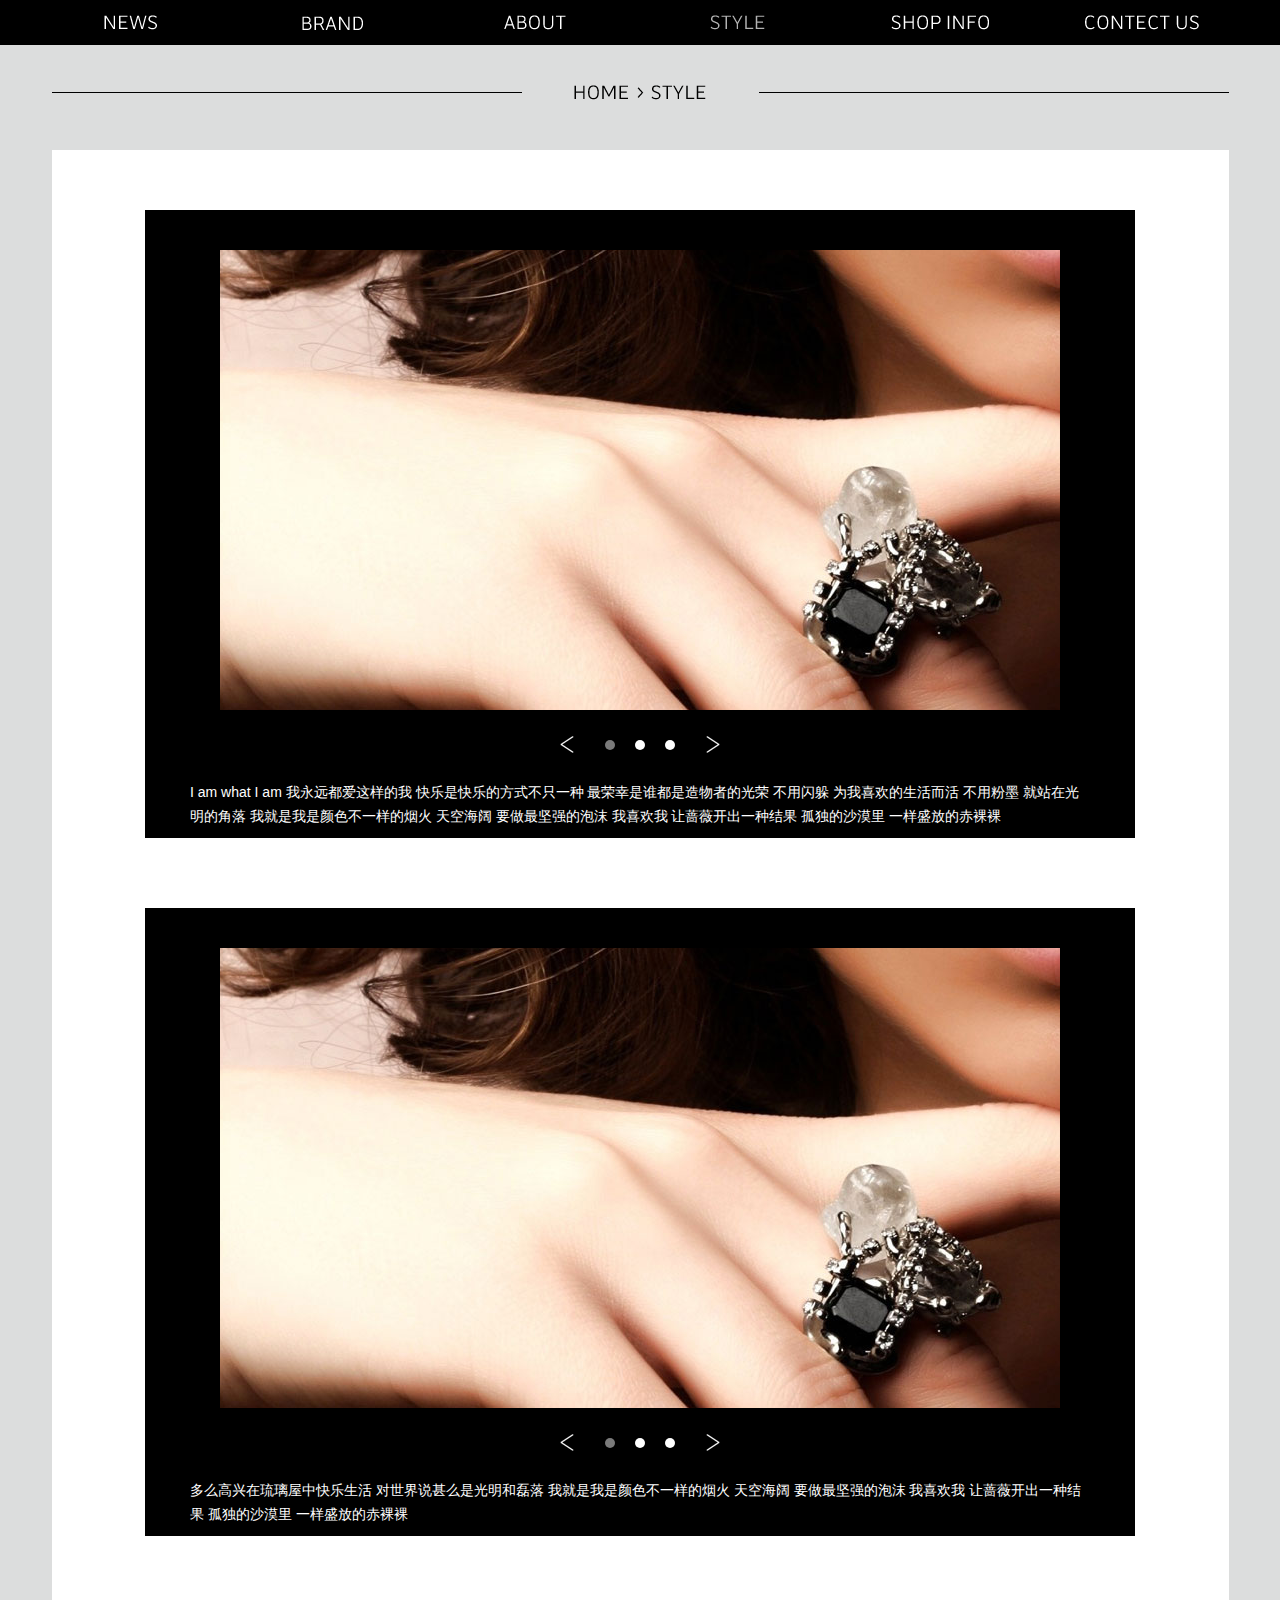
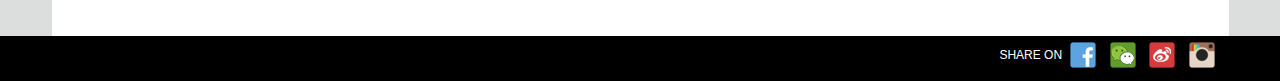
<file: b/style.html>
<!DOCTYPE html>
<html lang="en">
<head>
    <meta http-equiv="Content-Type" content="text/html; charset=utf-8">
    <meta name="applicable-device" content="pc">
    <meta http-equiv="X-UA-Compatible" content="IE=edge">
    <meta name="renderer" content="webkit">
    <meta name="viewport" content="width=1218, initial-scale = 0.3, maximum-scale = 0.36, maximum-scale = 0.36, target-densitydpi=device-dpi">
    <meta name="apple-mobile-web-app-capable" content="yes" />
    <meta name="format-detection" content="telephone=no" />
    <title>style</title>
    <link rel="stylesheet" href="../css/reset.css"/>
    <link rel="stylesheet" href="../css/swiper-3.3.1.min.css"/>
    <link rel="stylesheet" href="../css/style-b.css"/>
    <script src="../js/jquery-1.12.4.min.js"></script>
    <script src="../js/swiper-3.3.1.jquery.min.js"></script>
</head>
<body>
<div class="nav">
    <ul class="nav-warp">
        <li class="dib"><a href="news.html" class="dib a-nav0 posr"><i class="posa"></i></a></li>
        <li class="dib"><a href="brand.html" class="dib a-nav1 posr"><i class="posa"></i></a></li>
        <li class="dib"><a href="about.html" class="dib a-nav2 posr"><i class="posa"></i></a></li>
        <li class="dib"><a href="style.html" class="dib a-nav3 posr select"><i class="posa"></i></a></li>
        <li class="dib"><a href="shopInfo.html" class="dib a-nav4 posr"><i class="posa"></i></a></li>
        <li class="dib"><a href="contectUs.html" class="dib a-nav5 posr"><i class="posa"></i></a></li>
    </ul>
</div>

<div class="child-seat tac clearfix">
    <i class="fl"></i>
    <a href="index.html" class="child-seat-home dib"></a>
    <a href="style.html" class="child-seat-style dib"></a>
    <i class="fr"></i>
</div>

<div class="warp">
    <div class="style-warp">
        <div class="style-swiper clearfix">
            <div class="swiper-container style-swiper-img0">
                <div class="swiper-wrapper">
                    <div class="swiper-slide">
                        <a class="a-index0 db"></a>
                    </div>
                    <div class="swiper-slide">
                        <a class="a-index1 db"></a>
                    </div>
                    <div class="swiper-slide">
                        <a class="a-index2 db"></a>
                    </div>
                </div>
                <div class="swiper-pagination"></div>
                <div class="swiper-button-prev"></div>
                <div class="swiper-button-next"></div>
            </div>
        </div>
        <p>I am what I am 我永远都爱这样的我 快乐是快乐的方式不只一种 最荣幸是谁都是造物者的光荣 不用闪躲 为我喜欢的生活而活 不用粉墨 就站在光明的角落 我就是我是颜色不一样的烟火 天空海阔 要做最坚强的泡沫 我喜欢我 让蔷薇开出一种结果 孤独的沙漠里 一样盛放的赤裸裸</p>
    </div>

    <div class="style-warp">
        <div class="style-swiper clearfix">
            <div class="swiper-container style-swiper-img1">
                <div class="swiper-wrapper">
                    <div class="swiper-slide">
                        <a class="a-index0 db"></a>
                    </div>
                    <div class="swiper-slide">
                        <a class="a-index1 db"></a>
                    </div>
                    <div class="swiper-slide">
                        <a class="a-index2 db"></a>
                    </div>
                </div>
                <div class="swiper-pagination"></div>
                <div class="swiper-button-prev"></div>
                <div class="swiper-button-next"></div>
            </div>
        </div>
        <p>多么高兴在琉璃屋中快乐生活 对世界说甚么是光明和磊落 我就是我是颜色不一样的烟火 天空海阔 要做最坚强的泡沫 我喜欢我 让蔷薇开出一种结果 孤独的沙漠里 一样盛放的赤裸裸</p>
    </div>
</div>

<div class="footer" id="footer">
    <div class="footer-warp clearfix">
        <div class="footer-warp-r fr">
            <span class="dib">SHARE ON</span>
            <a href="javascript:;" onclick="dolog('facebook', function(){window.open('http://www.facebook.com/sharer/sharer.php?u=' + encodeURIComponent('http://www.aimmor.com/a/index.html') + '&t=' + encodeURIComponent('http://www.aimmor.com/a/index.html是国内最大的'), '_parent', ['toolbar=0,status=0,resizable=1,width=660,height=280,left=',(screen.width-660)/2,',top=',(screen.height-280)/2].join(''));return false;});" class="wb8 share0 dib" title="分享到Facebook"></a>
            <a href="javascript:;" class="share1 dib posr"></a>
            <div class="bshare-custom icon-medium-plus dib">
                <a title="分享到新浪微博" class="bshare-sinaminiblog share2"></a>
            </div>
            <a href="https://www.instagram.com" class="share3 dib"></a>
        </div>
    </div>
</div>
<div class="ewm tac posf hide" id="ewm">
    <img src="../images/b-ewm.png" alt="ewm" class="dib"/>
    </br>
    <span class="dib">请打开微信客户端“扫一扫”</span>
</div>
</body>
<script type="text/javascript" charset="utf-8" src="../js/buttonLite.js#style=-1&amp;uuid=&amp;pophcol=2&amp;lang=zh"></script>
<script type="text/javascript" charset="utf-8" src="../js/bshareC0.js"></script>
<script src="../js/common.js"></script>
<script>
    // swiper
    var mySwiper0 = new Swiper ('.swiper-container', {
        speed: 500,
        autoplayDisableOnInteraction: false,
        autoplay: 3000,
        simulateTouch: false,
        loop : true,
        pagination : '.swiper-pagination',
        paginationClickable :true,
        prevButton:'.swiper-button-prev',
        nextButton:'.swiper-button-next'
    });
</script>
</html>
</file>
<file: css/style-b.css>
/*
    styles
    1.Common styles
    1.5 Two level page general
    2 Loading styles
    2.5 Index styles
    3 News styles
    4 Brand styles
    5 About styles
    6 Style styles
    7 Shop info styles
    8 Contect styles
*/
/*1*/
html, body {
    background: #dcdddd;
}

.nav-warp {
    background: #000000;
    height: 45px;
    overflow: hidden;
    text-align: center;
}

.nav-warp li {
    height: 45px;
    width: 203px;
}

.nav-warp li a {
    height: 45px;
    width: 120px;
}

.nav-warp li a i {
    background: url("../images/a-icon.png") no-repeat;
    height: 90px;
    left: 0;
    top: 0;
    width: 120px;
}

.nav-warp li a.a-nav0 i {
    background-position: 0 0;
}

.nav-warp li a.a-nav1 i {
    background-position: -120px 0;
}

.nav-warp li a.a-nav2 i {
    background-position: -240px 0;
}

.nav-warp li a.a-nav3 i {
    background-position: -360px 0;
}

.nav-warp li a.a-nav4 i {
    background-position: -480px 0;
}

.nav-warp li a.a-nav5 i {
    background-position: -600px 0;
}

.nav-warp li a:hover i {
    opacity: .7;
}
.nav-warp li a.select i {
    opacity: .7;
}

.footer {
    background: #000000;
    height: 45px;
}

.footer-warp {
    margin: 0 auto;
    padding-top: 6px;
    width: 1177px;
}

.footer-warp-r {
    height: 26px;
}

.footer-warp-r span {
    color: #ffffff;
    height: 26px;
    line-height: 26px;
    padding-right: 9px;
}

.footer-warp-r a {
    background: url(../images/share.png) no-repeat;
    height: 26px;
    margin-right: 14px;
    width: 26px;
}
.footer-warp-r .bshare-custom.icon-medium-plus {
    height: 26px;
    margin-right: 14px;
    overflow: hidden;
    width: 26px;
}

.footer-warp-r .bshare-custom.icon-medium-plus a {
    background: url(../images/share.png) no-repeat;
    float: left;
    height: 26px!important;
    overflow: hidden;
    width: 26px!important;
}
.bshare-custom.icon-medium-plus .bshare-sinaminiblog {
    background: url(../images/share.png) no-repeat;
    float: left;
    height: 26px!important;
    overflow: hidden;
    width: 26px!important;
}
.footer-warp-r a.share0 {
    background-position: left 0;
}

.footer-warp-r a.share1 {
    background-position: left -26px;
}
.footer-warp-r a.share1 i {
    background: url(../images/a-ewm.png) 0 0 no-repeat;
    bottom: 26px;
    display: none;
    height: 206px;
    left: -100px;
    margin-left: 50%;
    width: 200px;
    z-index: 100;
}
.footer-warp-r .bshare-custom.icon-medium-plus a.share2 {
    background-position: left -52px;
}

.footer-warp-r a.share3 {
    background-position: left -78px;
}

.footer-warp-r a.share0:hover {
    background-position: right 0;
}

.footer-warp-r a.share1:hover {
    background-position: right -26px;
}

.footer-warp-r .bshare-custom.icon-medium-plus a.share2:hover {
    background-position: -26px -52px;
    opacity: 1;
}

.footer-warp-r a.share3:hover {
    background-position: right -78px;
}

/*1.5*/
.bg0 {
    background: #000;
    padding-bottom: 80px;
}

.warp {
    background: #ffffff;
    margin: 0 auto;
    padding: 60px 0 100px;
    width: 1177px;
}

.child-seat {
    margin: 0 auto;
    padding: 25px 0 35px;
    width: 1177px;
}

.child-seat i {
    background: #000000;
    height: 1px;
    margin-top: 22px;
    width: 470px;
}

.child-seat-home {
    background: url("../images/a-icon.png") -745px 0 no-repeat;
    height: 45px;
    margin-left: 0px;
    width: 70px;
}

.child-seat-news {
    background: url("../images/a-icon.png") -27px -90px no-repeat;
    height: 45px;
    width: 62px;
}

.child-seat-brand {
    background: url("../images/a-icon.png") -143px -90px no-repeat;
    height: 45px;
    width: 70px;
}

.child-seat-about {
    background: url("../images/a-icon.png") -262px -90px no-repeat;
    height: 45px;
    width: 70px;
}

.child-seat-style {
    background: url("../images/a-icon.png") -386px -90px no-repeat;
    height: 45px;
    width: 62px;
}

.child-seat-info {
    background: url("../images/a-icon.png") -484px -90px no-repeat;
    height: 45px;
    width: 105px;
}

.child-seat-us {
    background: url("../images/a-icon.png") -596px -90px no-repeat;
    height: 45px;
    width: 121px;
}

/*2*/
.index-warp,
.index-warp body {
    background: #000000;
    height: 100%;
    overflow: hidden;
    width: 100%;
}

video {
    width: 100%;
    z-index: 1;
}

.index-btn {
    background: url("../images/tab.png") 0 0 no-repeat;
    height: 300px;
    left: -350px;
    margin-left: 50%;
    width: 700px;
    z-index: 2;
}

.index-btn1 {
    height: 300px;
    width: 350px;
}

.index-btn2 {
    height: 300px;
    width: 350px;
}

.index-btn1 img {
    margin-top: 64px;
}

.index-btn2 img {
    margin-top: 122px;
}

.index-btn i {
    display: none;
    height: 11px;
    margin: 0 auto;
    width: 65px;
}

.index-btn1 i {
    background: url("../images/a-icon.png") -748px -107px no-repeat;
    margin-top: 45px;
}

.index-btn2 i {
    background: url("../images/a-icon.png") -748px -153px no-repeat;
    margin-top: 59px;
}

.index-btn a:hover i {
    display: block;
}

/*2.5*/
.b-nav {
    background: rgba(0, 0, 0, .7);
    height: 45px;
    left: 0;
    width: 100%;
    z-index: 11;
}

.b-nav .nav-warp {
    background-color: transparent;
}

.b-footer {
    background-color: transparent;
    bottom: 0;
    left: 0;
    width: 100%;
    z-index: 11;
}

.b-logo {
    bottom: 180px;
    height: 37px;
    left: 0;
    right: 0;
    z-index: 11;
}

.b-logo img {
    height: 37px;
    width: 162px;
}

.b-swiper {
    background: #000000;
    height: 100%;
    width: 100%;
}

.b-swiper .swiper-container {
    height: 100%;
    width: 100%;
}

.b-swiper a {
    background-position: center center;
    background-repeat: no-repeat;
    -webkit-background-size: auto 100%;
    background-size: auto 100%;
}

.b-swiper a.a-index0 {
    background-image: url("../images/a-index0.jpg");
}

.b-swiper a.a-index1 {
    background-image: url("../images/a-index1.jpg");
}

.b-swiper a.a-index2 {
    background-image: url("../images/a-index2.jpg");
}

.b-swiper .swiper-pagination-bullet {
    background: #ffffff;
    height: 10px;
    margin: 0 10px !important;
    opacity: 1;
    width: 10px;
}

.b-swiper .swiper-pagination-bullet-active {
    background: #000000;
}

.b-swiper .swiper-pagination {
    bottom: 117px;
}

.b-swiper .swiper-button-prev,
.b-swiper .swiper-button-next {
    background: url("../images/b-lr.png") no-repeat;
    bottom: 112px;
    height: 29px;
    top: auto;
    width: 24px;
}

.b-swiper .swiper-button-prev {
    background-position: left 0;
}

.b-swiper .swiper-button-next {
    background-position: right 0;
}

/*3/4/5/7*/
.news-info {
    margin: 0 auto;
    width: 900px;
}

.character-img {
    background: #000;
    height: 510px;
    padding: 20px;
    width: 360px;
}

.character-img img {
    height: 510px;
    width: 360px;
}

.character div {
    width: 425px;
}

.character div strong {
    line-height: 32px;
    font-weight: normal;
    font-size: 18px;
    padding: 57px 0 30px;
}

.character div p {
    line-height: 24px;
    font-size: 14px;
}

.character div p span {
    font-size: 18px;
    padding-bottom: 7px;
}

.news-info-img {
    background: #000;
    margin-top: 80px;
    opacity: 0;
    padding: 30px 30px 10px;
    width: 840px;
}

.news-info-img img {
    height: 460px;
    width: 840px;
}

.news-info-img p {
    color: #fff;
    font-size: 14px;
    line-height: 24px;
    padding-top: 5px;
}

.news-info-img span {
    color: #fff;
    height: 24px;
    line-height: 24px;
    text-align: right;
}

/*6*/
.style-warp {
    border: 30px #fff solid;
    border-top: none;
    border-bottom: 0;
    background: #000;
    margin: 0 auto 70px;
    /*padding: 40px 75px 0;*/
    padding-top: 40px;
    width: 990px;
}

.style-warp:last-child {
    margin-bottom: 0;
}

.style-warp .swiper-slide p {
    color: #fff;
    font-size: 14px;
    line-height: 24px;
    top: 523px;
    width: 840px;
}

.style-warp p {
    color: #fff;
    font-size: 14px;
    line-height: 24px;
    padding-bottom: 10px;
    margin: 0 auto;
    width: 900px;
}

.style-swiper {
    height: 460px;
    margin: 0 auto;
    overflow: hidden;
    padding-bottom: 70px;
    width: 840px;
}

.style-swiper .swiper-slide a {
    background-position: center center;
    background-repeat: no-repeat;
    -webkit-background-size: 1218px 594px;
    background-size: 1218px 594px;
    height: 460px;
    width: 840px;
}

.style-swiper .swiper-slide a.a-index0 {
    background-image: url("../images/a-index0.jpg");
}

.style-swiper .swiper-slide a.a-index1, .swiper-pos {
    background-image: url("../images/a-index1.jpg");
}

.style-swiper .swiper-slide a.a-index2 {
    background-image: url("../images/a-index2.jpg");
}

.style-swiper .swiper-pagination-bullets {
    bottom: -43px;
}

.style-swiper .swiper-container {
    height: 460px;
    overflow: visible;
    width: 840px;
}

.style-swiper .swiper-pagination-bullet {
    background: #ffffff;
    border-radius: 5px;
    height: 10px;
    margin: 0 10px !important;
    opacity: 1;
    width: 10px;
}

.style-swiper .swiper-pagination-bullet.swiper-pagination-bullet-active {
    background: #7a7a7a;
}

.style-swiper .swiper-button-prev,
.style-swiper .swiper-button-next {
    background: url("../images/style-lr.png") no-repeat;
    height: 17px;
    top: 508px;
    width: 14px;
}

.style-swiper .swiper-button-prev {
    background-position: left 0;
    left: 340px;
}

.style-swiper .swiper-button-next {
    background-position: right 0;
    right: 340px;
}

/*8*/
.about,
.show {
    margin: 0 auto;
    width: 900px;
}

.about span {
    background: #000;
    height: 470px;
    padding: 20px;
    width: 320px;
}

.about img {
    height: 470px;
    width: 320px;
}

.about p {
    font-size: 14px;
    padding-bottom: 25px;
    text-indent: 2em;
    width: 465px;
}

.show span {
    margin: 0 75px 60px 0;
}

.show p {
    font-size: 14px;
    padding-bottom: 25px;
    text-indent: 2em;
    width: 100%;
}

.show-bottom-img0,
.show-bottom-img1 {
    border: 20px #000 solid;
}

.show-bottom-img0 {
    height: 510px;
    margin: 0 70px 60px 0;
    width: 360px;
}

.show-bottom-img1 {
    height: 360px;
    margin: 0 0 35px 40px;
    width: 240px;
}
/*΢�Ŷ�ά��*/
.ewm {
    background: rgba(0,0,0,.9);
    height: 100%;
    left: 0;
    top: 0;
    width: 100%;
    z-index: 100;
}
.ewm img {
    margin-left: 0;
    padding-top: 200px;
}
.ewm span {
    color: #fff;
    font-size: 20px;
    margin-left: 0;
    padding: 20px 0 0;
}
</file>
